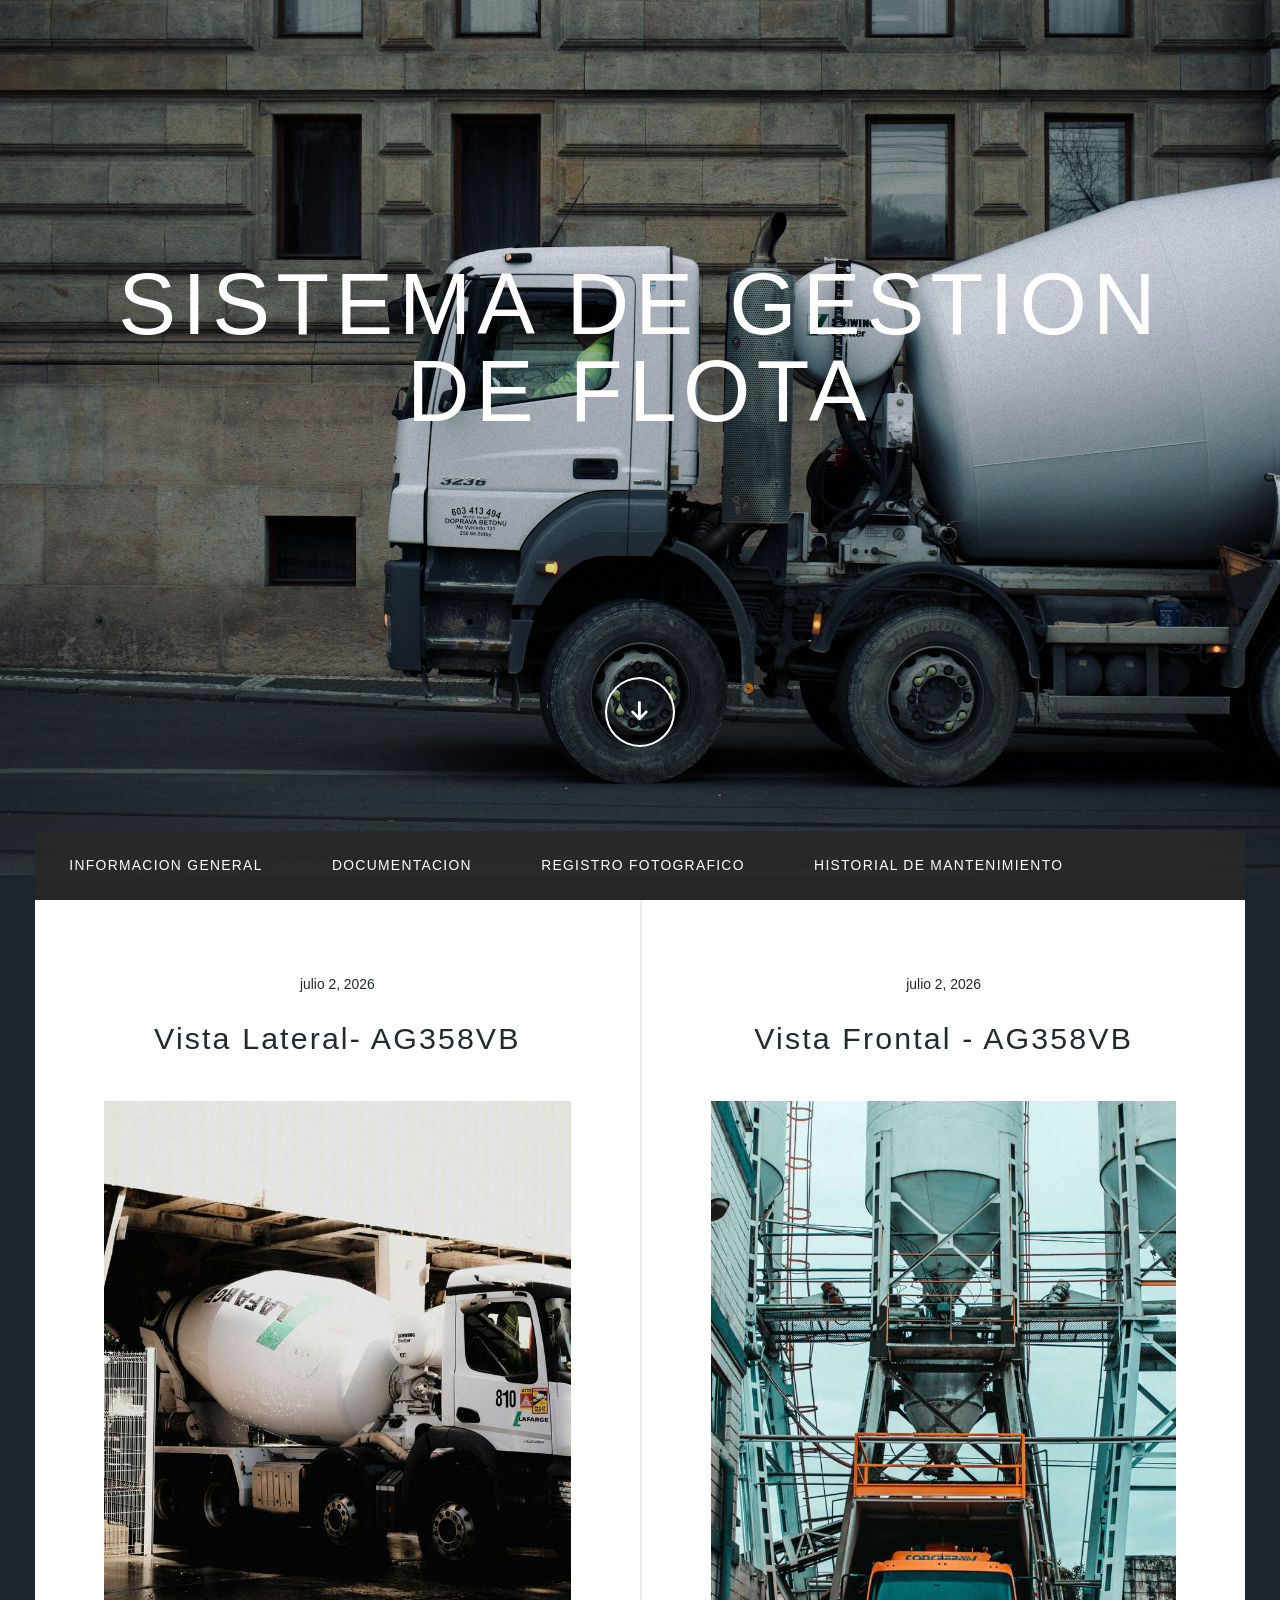
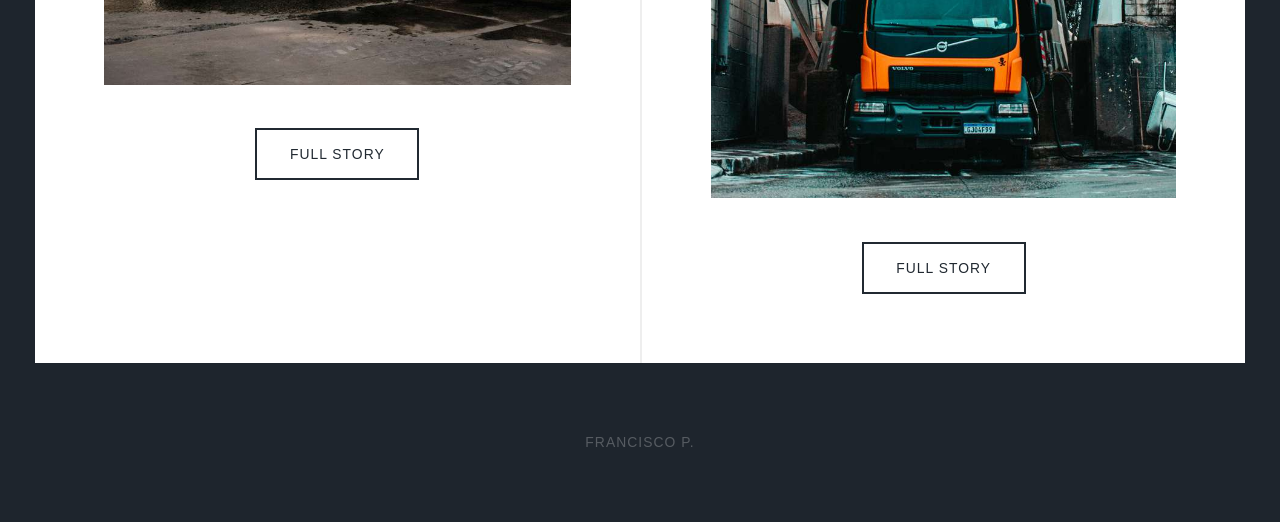
<file: index.html>
<!DOCTYPE html><html lang="es"><head><meta charset="utf-8"><meta http-equiv="X-UA-Compatible" content="IE=edge"><meta name="viewport" content="width=device-width,initial-scale=1,user-scalable=no"><title>Mantenimiento - AG358VB</title><meta name="generator" content="Publii Open-Source CMS for Static Site"><link rel="canonical" href="https://fran1997-peri.github.io/FranProyectos/"><link rel="alternate" type="application/atom+xml" href="https://fran1997-peri.github.io/FranProyectos/feed.xml" title="Mantenimiento - AG358VB - RSS"><link rel="alternate" type="application/json" href="https://fran1997-peri.github.io/FranProyectos/feed.json" title="Mantenimiento - AG358VB - JSON"><meta property="og:title" content="Mantenimiento - AG358VB"><meta property="og:site_name" content="Mantenimiento - AG358VB"><meta property="og:description" content=""><meta property="og:url" content="https://fran1997-peri.github.io/FranProyectos/"><meta property="og:type" content="website"><link rel="stylesheet" href="https://fran1997-peri.github.io/FranProyectos/assets/css/fontawesome-all.min.css?v=85514f933f9e0b82460af63f1a403fa5"><link rel="stylesheet" href="https://fran1997-peri.github.io/FranProyectos/assets/css/style.css?v=e91178180b0d3d759902fe7993059d48"><noscript><link rel="stylesheet" href="https://fran1997-peri.github.io/FranProyectos/assets/css/noscript.css?v=efa867a99f5064d6729e4dc2008ad50b"></noscript><script type="application/ld+json">{"@context":"http://schema.org","@type":"Organization","name":"Mantenimiento - AG358VB","url":"https://fran1997-peri.github.io/FranProyectos/"}</script><style>#wrapper > .bg {
               background-image: url(https://fran1997-peri.github.io/FranProyectos/assets/images/overlay.png), linear-gradient(0deg, rgba(0, 0, 0, 0.1), rgba(0, 0, 0, 0.1)), url(https://fran1997-peri.github.io/FranProyectos/media/website/floris-andrea-hHM5E1UFagI-unsplash-1-2.jpg);
           }</style><noscript><style>img[loading] {
                    opacity: 1;
                }</style></noscript></head><body class="is-preload home-template"><div id="wrapper" class="fade-in"><div id="intro"><h1><strong>SISTEMA DE GESTION DE FLOTA</strong></h1><h1><br> </h1><ul class="actions"><li><a href="#header" class="button icon solid solo fa-arrow-down scrolly">Continue</a></li></ul></div><header id="header"><a class="logo" href="https://fran1997-peri.github.io/FranProyectos/">Mantenimiento - AG358VB</a></header><nav id="nav"><ul class="links"><li><a href="https://fran1997-peri.github.io/FranProyectos/listado-de-activos.html" target="_self">Informacion General</a></li><li><a href="https://fran1997-peri.github.io/FranProyectos/contactos-de-emergencia.html" target="_self">Documentacion</a></li><li><a href="https://fran1997-peri.github.io/FranProyectos/tags/registro-fotografico/" target="_self">Registro Fotografico</a></li><li><a href="https://fran1997-peri.github.io/FranProyectos/historial-de-mantenimiento.html" target="_self">Historial de Mantenimiento</a></li></ul></nav><main id="main"><section class="posts"><article><header><time datetime="2026-07-02T20:27" class="date">julio 2, 2026</time><h2><a href="https://fran1997-peri.github.io/FranProyectos/vista-lateral-ag358vb.html">Vista Lateral- AG358VB</a></h2></header><a href="https://fran1997-peri.github.io/FranProyectos/vista-lateral-ag358vb.html" class="image fit"><img src="https://fran1997-peri.github.io/FranProyectos/media/posts/7/mathias-reding-ZpTRia997V4-unsplash.jpg" srcset="https://fran1997-peri.github.io/FranProyectos/media/posts/7/responsive/mathias-reding-ZpTRia997V4-unsplash-xs.jpg 300w, https://fran1997-peri.github.io/FranProyectos/media/posts/7/responsive/mathias-reding-ZpTRia997V4-unsplash-sm.jpg 480w, https://fran1997-peri.github.io/FranProyectos/media/posts/7/responsive/mathias-reding-ZpTRia997V4-unsplash-md.jpg 768w" sizes="(max-width: 768px) 100vw, 768px" loading="lazy" height="5200" width="4160" alt=""></a><p></p><ul class="actions special"><li><a href="https://fran1997-peri.github.io/FranProyectos/vista-lateral-ag358vb.html" class="button">Full Story</a></li></ul></article><article><header><time datetime="2026-07-02T18:46" class="date">julio 2, 2026</time><h2><a href="https://fran1997-peri.github.io/FranProyectos/vista-frontal-ag358vb.html">Vista Frontal - AG358VB</a></h2></header><a href="https://fran1997-peri.github.io/FranProyectos/vista-frontal-ag358vb.html" class="image fit"><img src="https://fran1997-peri.github.io/FranProyectos/media/posts/6/maick-maciel-rQ080h8jQIk-unsplash.jpg" srcset="https://fran1997-peri.github.io/FranProyectos/media/posts/6/responsive/maick-maciel-rQ080h8jQIk-unsplash-xs.jpg 300w, https://fran1997-peri.github.io/FranProyectos/media/posts/6/responsive/maick-maciel-rQ080h8jQIk-unsplash-sm.jpg 480w, https://fran1997-peri.github.io/FranProyectos/media/posts/6/responsive/maick-maciel-rQ080h8jQIk-unsplash-md.jpg 768w" sizes="(max-width: 768px) 100vw, 768px" loading="lazy" height="5184" width="3456" alt="Julio 2026"></a><p></p><ul class="actions special"><li><a href="https://fran1997-peri.github.io/FranProyectos/vista-frontal-ag358vb.html" class="button">Full Story</a></li></ul></article></section></main><footer id="copyright"><ul><li>Francisco P.</li></ul></footer></div><script src="https://fran1997-peri.github.io/FranProyectos/assets/js/jquery.min.js?v=c9771cc3e90e18f5336eedbd0fffb2cf"></script><script src="https://fran1997-peri.github.io/FranProyectos/assets/js/jquery.scrollex.min.js?v=f89065e3d988006af9791b44561d7c90"></script><script src="https://fran1997-peri.github.io/FranProyectos/assets/js/jquery.scrolly.min.js?v=1ed5a78bde1476875a40f6b9ff44fc14"></script><script src="https://fran1997-peri.github.io/FranProyectos/assets/js/browser.min.js?v=c07298dd19048a8a69ad97e754dfe8d0"></script><script src="https://fran1997-peri.github.io/FranProyectos/assets/js/breakpoints.min.js?v=81a479eb099e3b187613943b085923b8"></script><script src="https://fran1997-peri.github.io/FranProyectos/assets/js/util.min.js?v=4201a626f8c9b614a663b3a1d7d82615"></script><script src="https://fran1997-peri.github.io/FranProyectos/assets/js/main.min.js?v=56233c354bd814758be8bff42f7e13a5"></script><script>/*<![CDATA[*/var images=document.querySelectorAll("img[loading]");for(var i=0;i<images.length;i++){if(images[i].complete){images[i].classList.add("is-loaded")}else{images[i].addEventListener("load",function(){this.classList.add("is-loaded")},false)}};/*]]>*/</script></body></html>
</file>
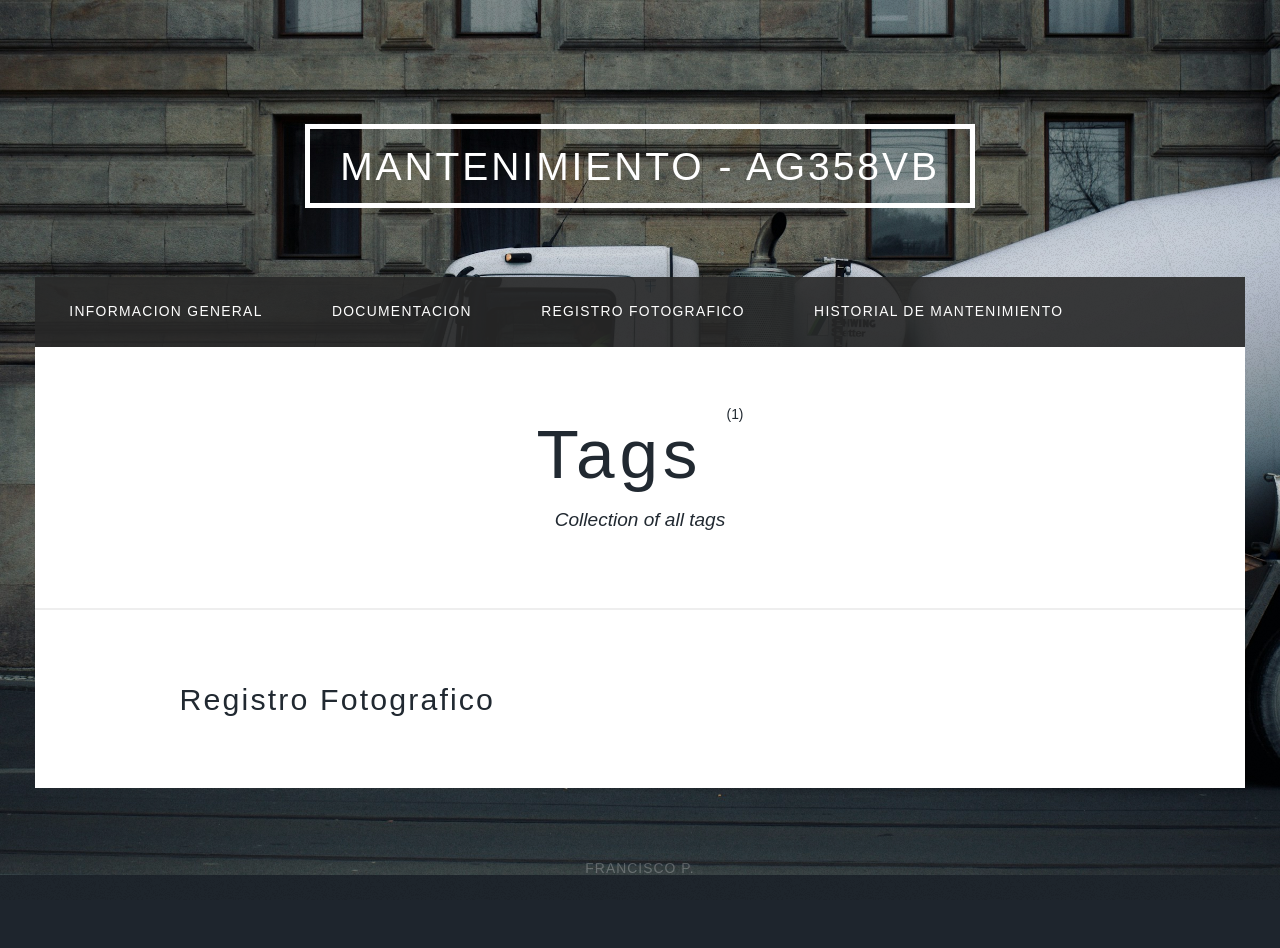
<file: tags/index.html>
<!DOCTYPE html><html lang="es"><head><meta charset="utf-8"><meta http-equiv="X-UA-Compatible" content="IE=edge"><meta name="viewport" content="width=device-width,initial-scale=1,user-scalable=no"><title>All tags - Mantenimiento - AG358VB</title><meta name="robots" content="noindex, follow"><meta name="generator" content="Publii Open-Source CMS for Static Site"><link rel="alternate" type="application/atom+xml" href="https://fran1997-peri.github.io/FranProyectos/feed.xml" title="Mantenimiento - AG358VB - RSS"><link rel="alternate" type="application/json" href="https://fran1997-peri.github.io/FranProyectos/feed.json" title="Mantenimiento - AG358VB - JSON"><meta property="og:title" content="Mantenimiento - AG358VB"><meta property="og:site_name" content="Mantenimiento - AG358VB"><meta property="og:description" content=""><meta property="og:url" content="https://fran1997-peri.github.io/FranProyectos/tags/"><meta property="og:type" content="website"><link rel="stylesheet" href="https://fran1997-peri.github.io/FranProyectos/assets/css/fontawesome-all.min.css?v=85514f933f9e0b82460af63f1a403fa5"><link rel="stylesheet" href="https://fran1997-peri.github.io/FranProyectos/assets/css/style.css?v=e91178180b0d3d759902fe7993059d48"><noscript><link rel="stylesheet" href="https://fran1997-peri.github.io/FranProyectos/assets/css/noscript.css?v=efa867a99f5064d6729e4dc2008ad50b"></noscript><script type="application/ld+json">{"@context":"http://schema.org","@type":"Organization","name":"Mantenimiento - AG358VB","url":"https://fran1997-peri.github.io/FranProyectos/"}</script><style>#wrapper > .bg {
               background-image: url(https://fran1997-peri.github.io/FranProyectos/assets/images/overlay.png), linear-gradient(0deg, rgba(0, 0, 0, 0.1), rgba(0, 0, 0, 0.1)), url(https://fran1997-peri.github.io/FranProyectos/media/website/floris-andrea-hHM5E1UFagI-unsplash-1-2.jpg);
           }</style><noscript><style>img[loading] {
                    opacity: 1;
                }</style></noscript></head><body class="is-preload tags-template"><div id="wrapper"><header id="header"><a class="logo" href="https://fran1997-peri.github.io/FranProyectos/">Mantenimiento - AG358VB</a></header><nav id="nav"><ul class="links"><li><a href="https://fran1997-peri.github.io/FranProyectos/listado-de-activos.html" target="_self">Informacion General</a></li><li><a href="https://fran1997-peri.github.io/FranProyectos/contactos-de-emergencia.html" target="_self">Documentacion</a></li><li><a href="https://fran1997-peri.github.io/FranProyectos/tags/registro-fotografico/" target="_self">Registro Fotografico</a></li><li><a href="https://fran1997-peri.github.io/FranProyectos/historial-de-mantenimiento.html" target="_self">Historial de Mantenimiento</a></li></ul></nav><main id="main"><header class="page-header"><h1>Tags <sup>(1)</sup></h1><p>Collection of all tags</p></header><section class="posts"><article><h2><a href="https://fran1997-peri.github.io/FranProyectos/tags/registro-fotografico/">Registro Fotografico</a></h2></article></section></main><footer id="copyright"><ul><li>Francisco P.</li></ul></footer></div><script src="https://fran1997-peri.github.io/FranProyectos/assets/js/jquery.min.js?v=c9771cc3e90e18f5336eedbd0fffb2cf"></script><script src="https://fran1997-peri.github.io/FranProyectos/assets/js/jquery.scrollex.min.js?v=f89065e3d988006af9791b44561d7c90"></script><script src="https://fran1997-peri.github.io/FranProyectos/assets/js/jquery.scrolly.min.js?v=1ed5a78bde1476875a40f6b9ff44fc14"></script><script src="https://fran1997-peri.github.io/FranProyectos/assets/js/browser.min.js?v=c07298dd19048a8a69ad97e754dfe8d0"></script><script src="https://fran1997-peri.github.io/FranProyectos/assets/js/breakpoints.min.js?v=81a479eb099e3b187613943b085923b8"></script><script src="https://fran1997-peri.github.io/FranProyectos/assets/js/util.min.js?v=4201a626f8c9b614a663b3a1d7d82615"></script><script src="https://fran1997-peri.github.io/FranProyectos/assets/js/main.min.js?v=56233c354bd814758be8bff42f7e13a5"></script><script>/*<![CDATA[*/var images=document.querySelectorAll("img[loading]");for(var i=0;i<images.length;i++){if(images[i].complete){images[i].classList.add("is-loaded")}else{images[i].addEventListener("load",function(){this.classList.add("is-loaded")},false)}};/*]]>*/</script></body></html>
</file>
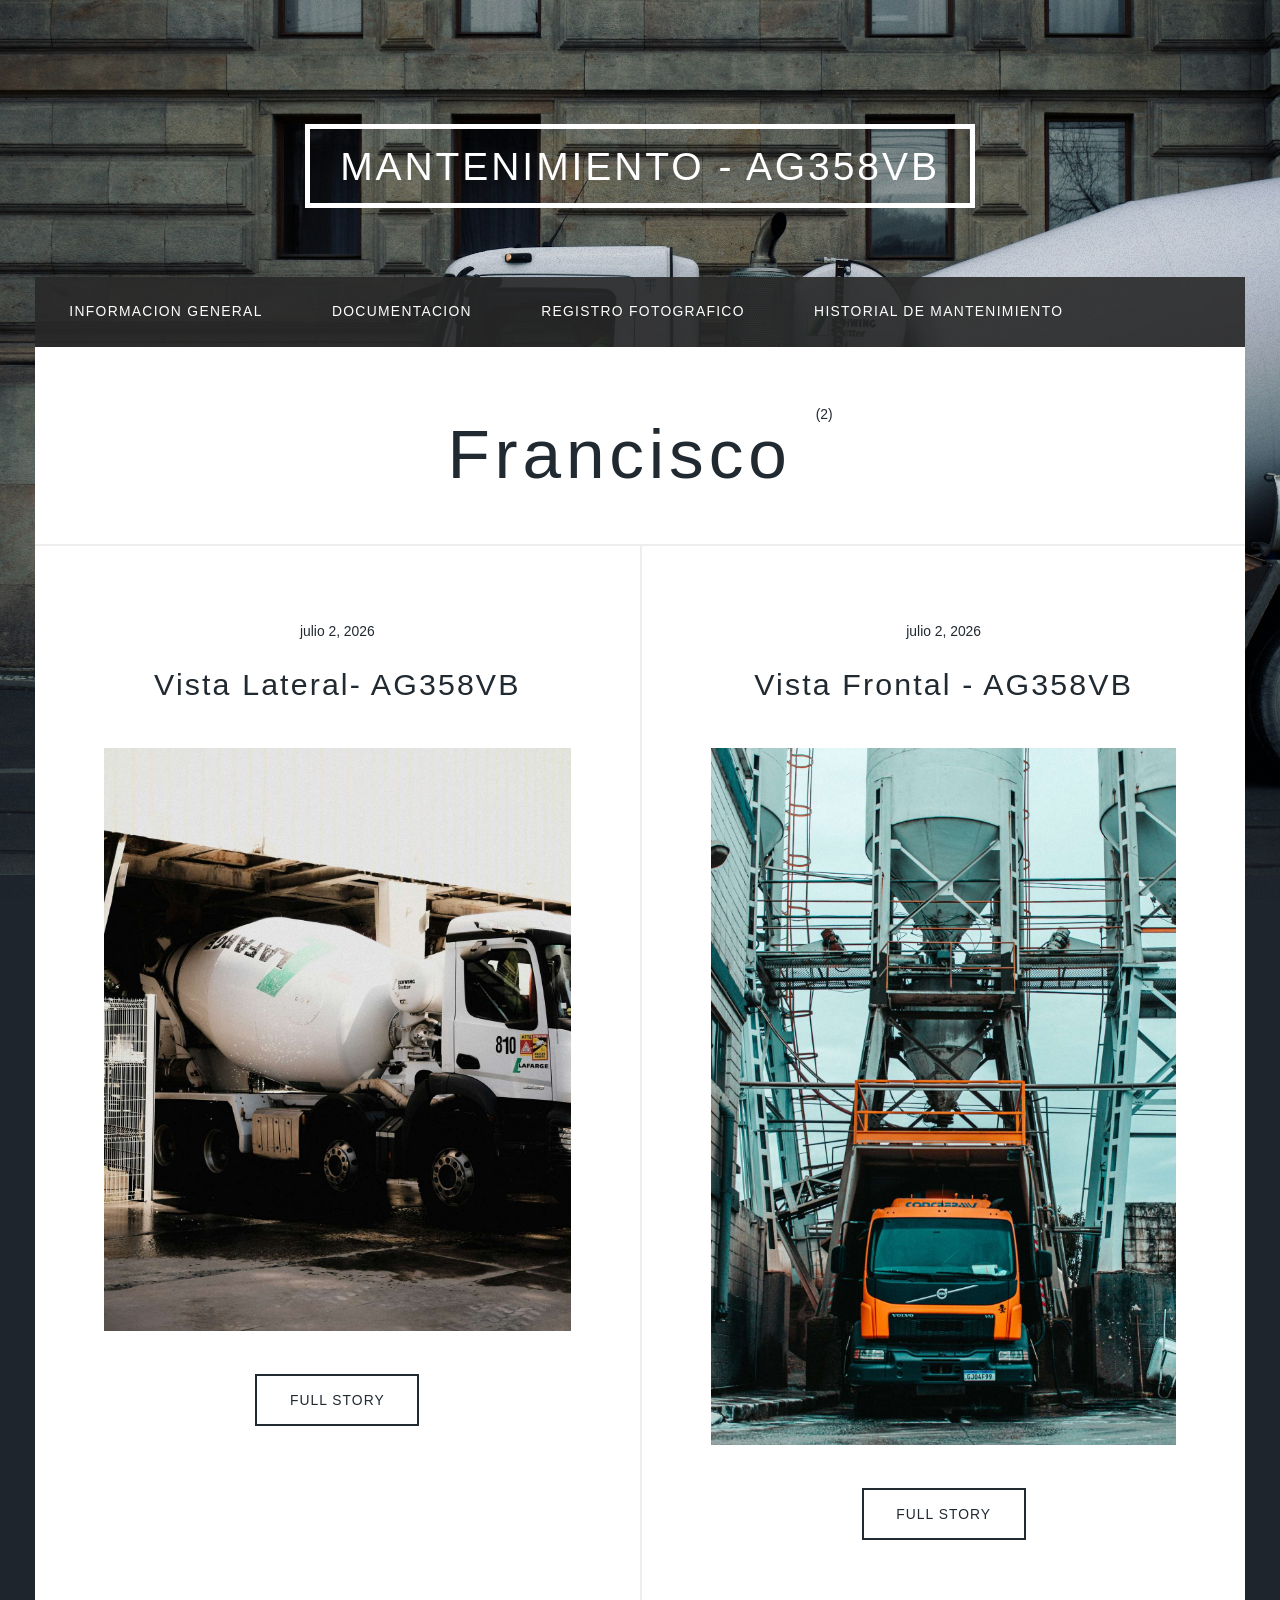
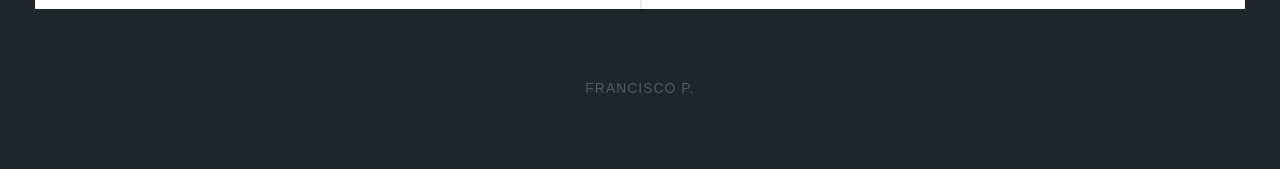
<file: authors/francisco/index.html>
<!DOCTYPE html><html lang="es"><head><meta charset="utf-8"><meta http-equiv="X-UA-Compatible" content="IE=edge"><meta name="viewport" content="width=device-width,initial-scale=1,user-scalable=no"><title>Author: Francisco - Mantenimiento - AG358VB</title><meta name="robots" content="noindex, follow"><meta name="generator" content="Publii Open-Source CMS for Static Site"><link rel="alternate" type="application/atom+xml" href="https://fran1997-peri.github.io/FranProyectos/feed.xml" title="Mantenimiento - AG358VB - RSS"><link rel="alternate" type="application/json" href="https://fran1997-peri.github.io/FranProyectos/feed.json" title="Mantenimiento - AG358VB - JSON"><meta property="og:title" content="Francisco"><meta property="og:site_name" content="Mantenimiento - AG358VB"><meta property="og:description" content=""><meta property="og:url" content="https://fran1997-peri.github.io/FranProyectos/authors/francisco/"><meta property="og:type" content="website"><link rel="stylesheet" href="https://fran1997-peri.github.io/FranProyectos/assets/css/fontawesome-all.min.css?v=85514f933f9e0b82460af63f1a403fa5"><link rel="stylesheet" href="https://fran1997-peri.github.io/FranProyectos/assets/css/style.css?v=e91178180b0d3d759902fe7993059d48"><noscript><link rel="stylesheet" href="https://fran1997-peri.github.io/FranProyectos/assets/css/noscript.css?v=efa867a99f5064d6729e4dc2008ad50b"></noscript><script type="application/ld+json">{"@context":"http://schema.org","@type":"Organization","name":"Mantenimiento - AG358VB","url":"https://fran1997-peri.github.io/FranProyectos/"}</script><style>#wrapper > .bg {
               background-image: url(https://fran1997-peri.github.io/FranProyectos/assets/images/overlay.png), linear-gradient(0deg, rgba(0, 0, 0, 0.1), rgba(0, 0, 0, 0.1)), url(https://fran1997-peri.github.io/FranProyectos/media/website/floris-andrea-hHM5E1UFagI-unsplash-1-2.jpg);
           }</style><noscript><style>img[loading] {
                    opacity: 1;
                }</style></noscript></head><body class="is-preload author-template"><div id="wrapper"><header id="header"><a class="logo" href="https://fran1997-peri.github.io/FranProyectos/">Mantenimiento - AG358VB</a></header><nav id="nav"><ul class="links"><li><a href="https://fran1997-peri.github.io/FranProyectos/listado-de-activos.html" target="_self">Informacion General</a></li><li><a href="https://fran1997-peri.github.io/FranProyectos/contactos-de-emergencia.html" target="_self">Documentacion</a></li><li><a href="https://fran1997-peri.github.io/FranProyectos/tags/registro-fotografico/" target="_self">Registro Fotografico</a></li><li><a href="https://fran1997-peri.github.io/FranProyectos/historial-de-mantenimiento.html" target="_self">Historial de Mantenimiento</a></li></ul></nav><main id="main"><header class="page-header author-header"><h1>Francisco <sup>(2)</sup></h1></header><section class="posts"><article><header><time datetime="2026-07-02T20:27" class="date">julio 2, 2026</time><h2><a href="https://fran1997-peri.github.io/FranProyectos/vista-lateral-ag358vb.html">Vista Lateral- AG358VB</a></h2></header><a href="https://fran1997-peri.github.io/FranProyectos/vista-lateral-ag358vb.html" class="image fit"><img src="https://fran1997-peri.github.io/FranProyectos/media/posts/7/mathias-reding-ZpTRia997V4-unsplash.jpg" srcset="https://fran1997-peri.github.io/FranProyectos/media/posts/7/responsive/mathias-reding-ZpTRia997V4-unsplash-xs.jpg 300w, https://fran1997-peri.github.io/FranProyectos/media/posts/7/responsive/mathias-reding-ZpTRia997V4-unsplash-sm.jpg 480w, https://fran1997-peri.github.io/FranProyectos/media/posts/7/responsive/mathias-reding-ZpTRia997V4-unsplash-md.jpg 768w, https://fran1997-peri.github.io/FranProyectos/media/posts/7/responsive/mathias-reding-ZpTRia997V4-unsplash-lg.jpg 1024w, https://fran1997-peri.github.io/FranProyectos/media/posts/7/responsive/mathias-reding-ZpTRia997V4-unsplash-xl.jpg 1360w" sizes="(max-width: 1360px) 100vw, 1360px" loading="lazy" height="5200" width="4160" alt=""></a><p></p><ul class="actions special"><li><a href="https://fran1997-peri.github.io/FranProyectos/vista-lateral-ag358vb.html" class="button">Full Story</a></li></ul></article><article><header><time datetime="2026-07-02T18:46" class="date">julio 2, 2026</time><h2><a href="https://fran1997-peri.github.io/FranProyectos/vista-frontal-ag358vb.html">Vista Frontal - AG358VB</a></h2></header><a href="https://fran1997-peri.github.io/FranProyectos/vista-frontal-ag358vb.html" class="image fit"><img src="https://fran1997-peri.github.io/FranProyectos/media/posts/6/maick-maciel-rQ080h8jQIk-unsplash.jpg" srcset="https://fran1997-peri.github.io/FranProyectos/media/posts/6/responsive/maick-maciel-rQ080h8jQIk-unsplash-xs.jpg 300w, https://fran1997-peri.github.io/FranProyectos/media/posts/6/responsive/maick-maciel-rQ080h8jQIk-unsplash-sm.jpg 480w, https://fran1997-peri.github.io/FranProyectos/media/posts/6/responsive/maick-maciel-rQ080h8jQIk-unsplash-md.jpg 768w, https://fran1997-peri.github.io/FranProyectos/media/posts/6/responsive/maick-maciel-rQ080h8jQIk-unsplash-lg.jpg 1024w, https://fran1997-peri.github.io/FranProyectos/media/posts/6/responsive/maick-maciel-rQ080h8jQIk-unsplash-xl.jpg 1360w" sizes="(max-width: 1360px) 100vw, 1360px" loading="lazy" height="5184" width="3456" alt="Julio 2026"></a><p></p><ul class="actions special"><li><a href="https://fran1997-peri.github.io/FranProyectos/vista-frontal-ag358vb.html" class="button">Full Story</a></li></ul></article></section></main><footer id="copyright"><ul><li>Francisco P.</li></ul></footer></div><script src="https://fran1997-peri.github.io/FranProyectos/assets/js/jquery.min.js?v=c9771cc3e90e18f5336eedbd0fffb2cf"></script><script src="https://fran1997-peri.github.io/FranProyectos/assets/js/jquery.scrollex.min.js?v=f89065e3d988006af9791b44561d7c90"></script><script src="https://fran1997-peri.github.io/FranProyectos/assets/js/jquery.scrolly.min.js?v=1ed5a78bde1476875a40f6b9ff44fc14"></script><script src="https://fran1997-peri.github.io/FranProyectos/assets/js/browser.min.js?v=c07298dd19048a8a69ad97e754dfe8d0"></script><script src="https://fran1997-peri.github.io/FranProyectos/assets/js/breakpoints.min.js?v=81a479eb099e3b187613943b085923b8"></script><script src="https://fran1997-peri.github.io/FranProyectos/assets/js/util.min.js?v=4201a626f8c9b614a663b3a1d7d82615"></script><script src="https://fran1997-peri.github.io/FranProyectos/assets/js/main.min.js?v=56233c354bd814758be8bff42f7e13a5"></script><script>/*<![CDATA[*/var images=document.querySelectorAll("img[loading]");for(var i=0;i<images.length;i++){if(images[i].complete){images[i].classList.add("is-loaded")}else{images[i].addEventListener("load",function(){this.classList.add("is-loaded")},false)}};/*]]>*/</script></body></html>
</file>
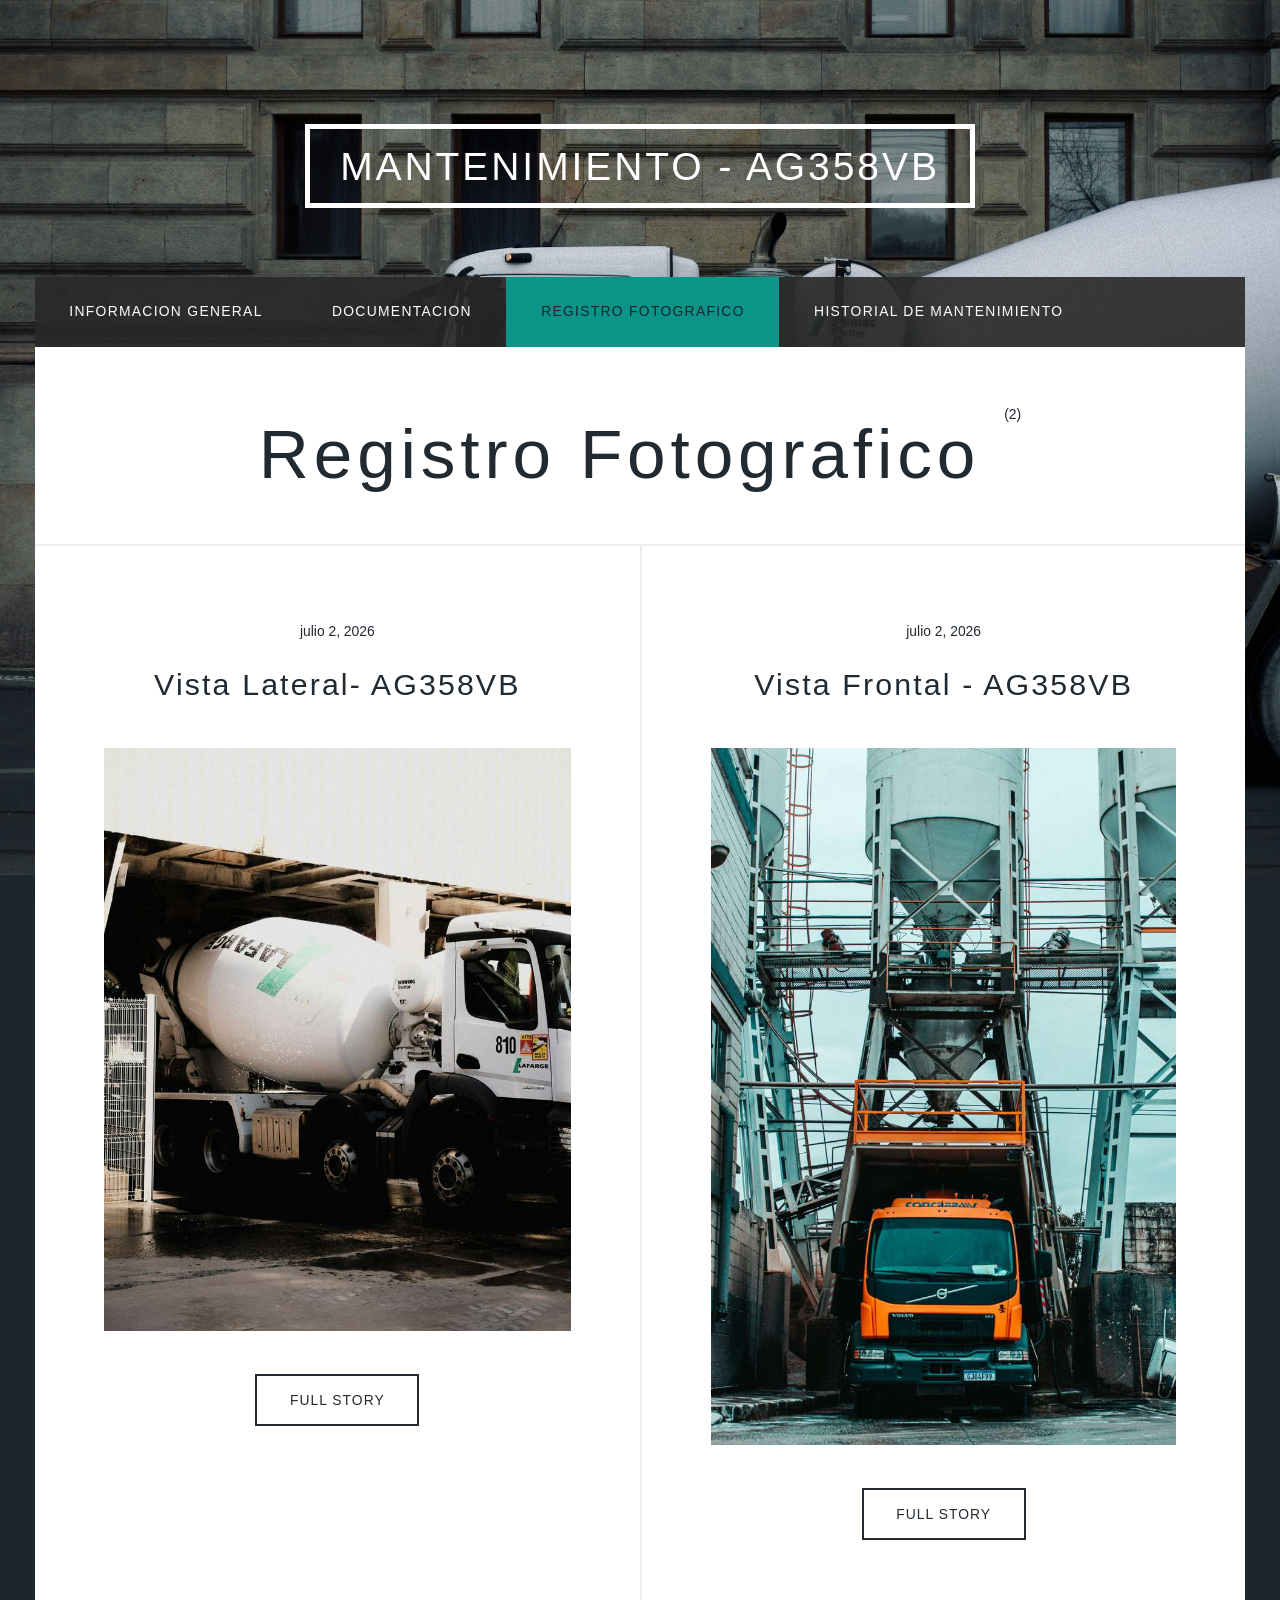
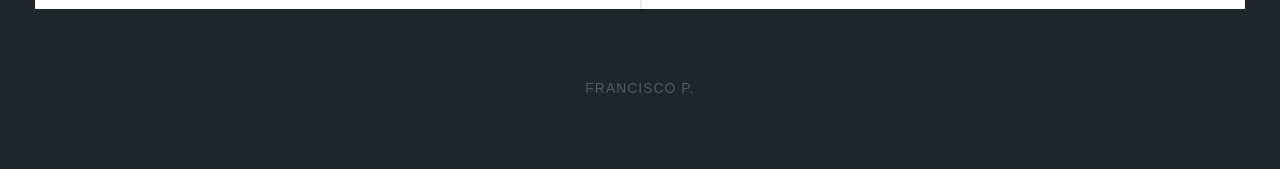
<file: tags/registro-fotografico/index.html>
<!DOCTYPE html><html lang="es"><head><meta charset="utf-8"><meta http-equiv="X-UA-Compatible" content="IE=edge"><meta name="viewport" content="width=device-width,initial-scale=1,user-scalable=no"><title>Tag: Registro Fotografico - Mantenimiento - AG358VB</title><meta name="robots" content="noindex, follow"><meta name="generator" content="Publii Open-Source CMS for Static Site"><link rel="alternate" type="application/atom+xml" href="https://fran1997-peri.github.io/FranProyectos/feed.xml" title="Mantenimiento - AG358VB - RSS"><link rel="alternate" type="application/json" href="https://fran1997-peri.github.io/FranProyectos/feed.json" title="Mantenimiento - AG358VB - JSON"><meta property="og:title" content="Registro Fotografico"><meta property="og:site_name" content="Mantenimiento - AG358VB"><meta property="og:description" content=""><meta property="og:url" content="https://fran1997-peri.github.io/FranProyectos/tags/registro-fotografico/"><meta property="og:type" content="website"><link rel="stylesheet" href="https://fran1997-peri.github.io/FranProyectos/assets/css/fontawesome-all.min.css?v=85514f933f9e0b82460af63f1a403fa5"><link rel="stylesheet" href="https://fran1997-peri.github.io/FranProyectos/assets/css/style.css?v=e91178180b0d3d759902fe7993059d48"><noscript><link rel="stylesheet" href="https://fran1997-peri.github.io/FranProyectos/assets/css/noscript.css?v=efa867a99f5064d6729e4dc2008ad50b"></noscript><script type="application/ld+json">{"@context":"http://schema.org","@type":"Organization","name":"Mantenimiento - AG358VB","url":"https://fran1997-peri.github.io/FranProyectos/"}</script><style>#wrapper > .bg {
               background-image: url(https://fran1997-peri.github.io/FranProyectos/assets/images/overlay.png), linear-gradient(0deg, rgba(0, 0, 0, 0.1), rgba(0, 0, 0, 0.1)), url(https://fran1997-peri.github.io/FranProyectos/media/website/floris-andrea-hHM5E1UFagI-unsplash-1-2.jpg);
           }</style><noscript><style>img[loading] {
                    opacity: 1;
                }</style></noscript></head><body class="is-preload tag-template"><div id="wrapper"><header id="header"><a class="logo" href="https://fran1997-peri.github.io/FranProyectos/">Mantenimiento - AG358VB</a></header><nav id="nav"><ul class="links"><li><a href="https://fran1997-peri.github.io/FranProyectos/listado-de-activos.html" target="_self">Informacion General</a></li><li><a href="https://fran1997-peri.github.io/FranProyectos/contactos-de-emergencia.html" target="_self">Documentacion</a></li><li class="active"><a href="https://fran1997-peri.github.io/FranProyectos/tags/registro-fotografico/" target="_self">Registro Fotografico</a></li><li><a href="https://fran1997-peri.github.io/FranProyectos/historial-de-mantenimiento.html" target="_self">Historial de Mantenimiento</a></li></ul></nav><main id="main"><header class="page-header"><h1>Registro Fotografico <sup>(2)</sup></h1></header><section class="posts"><article><header><time datetime="2026-07-02T20:27" class="date">julio 2, 2026</time><h2><a href="https://fran1997-peri.github.io/FranProyectos/vista-lateral-ag358vb.html">Vista Lateral- AG358VB</a></h2></header><a href="https://fran1997-peri.github.io/FranProyectos/vista-lateral-ag358vb.html" class="image fit"><img src="https://fran1997-peri.github.io/FranProyectos/media/posts/7/mathias-reding-ZpTRia997V4-unsplash.jpg" srcset="https://fran1997-peri.github.io/FranProyectos/media/posts/7/responsive/mathias-reding-ZpTRia997V4-unsplash-xs.jpg 300w, https://fran1997-peri.github.io/FranProyectos/media/posts/7/responsive/mathias-reding-ZpTRia997V4-unsplash-sm.jpg 480w, https://fran1997-peri.github.io/FranProyectos/media/posts/7/responsive/mathias-reding-ZpTRia997V4-unsplash-md.jpg 768w" sizes="(max-width: 768px) 100vw, 768px" loading="lazy" height="5200" width="4160" alt=""></a><p></p><ul class="actions special"><li><a href="https://fran1997-peri.github.io/FranProyectos/vista-lateral-ag358vb.html" class="button">Full Story</a></li></ul></article><article><header><time datetime="2026-07-02T18:46" class="date">julio 2, 2026</time><h2><a href="https://fran1997-peri.github.io/FranProyectos/vista-frontal-ag358vb.html">Vista Frontal - AG358VB</a></h2></header><a href="https://fran1997-peri.github.io/FranProyectos/vista-frontal-ag358vb.html" class="image fit"><img src="https://fran1997-peri.github.io/FranProyectos/media/posts/6/maick-maciel-rQ080h8jQIk-unsplash.jpg" srcset="https://fran1997-peri.github.io/FranProyectos/media/posts/6/responsive/maick-maciel-rQ080h8jQIk-unsplash-xs.jpg 300w, https://fran1997-peri.github.io/FranProyectos/media/posts/6/responsive/maick-maciel-rQ080h8jQIk-unsplash-sm.jpg 480w, https://fran1997-peri.github.io/FranProyectos/media/posts/6/responsive/maick-maciel-rQ080h8jQIk-unsplash-md.jpg 768w" sizes="(max-width: 768px) 100vw, 768px" loading="lazy" height="5184" width="3456" alt="Julio 2026"></a><p></p><ul class="actions special"><li><a href="https://fran1997-peri.github.io/FranProyectos/vista-frontal-ag358vb.html" class="button">Full Story</a></li></ul></article></section></main><footer id="copyright"><ul><li>Francisco P.</li></ul></footer></div><script src="https://fran1997-peri.github.io/FranProyectos/assets/js/jquery.min.js?v=c9771cc3e90e18f5336eedbd0fffb2cf"></script><script src="https://fran1997-peri.github.io/FranProyectos/assets/js/jquery.scrollex.min.js?v=f89065e3d988006af9791b44561d7c90"></script><script src="https://fran1997-peri.github.io/FranProyectos/assets/js/jquery.scrolly.min.js?v=1ed5a78bde1476875a40f6b9ff44fc14"></script><script src="https://fran1997-peri.github.io/FranProyectos/assets/js/browser.min.js?v=c07298dd19048a8a69ad97e754dfe8d0"></script><script src="https://fran1997-peri.github.io/FranProyectos/assets/js/breakpoints.min.js?v=81a479eb099e3b187613943b085923b8"></script><script src="https://fran1997-peri.github.io/FranProyectos/assets/js/util.min.js?v=4201a626f8c9b614a663b3a1d7d82615"></script><script src="https://fran1997-peri.github.io/FranProyectos/assets/js/main.min.js?v=56233c354bd814758be8bff42f7e13a5"></script><script>/*<![CDATA[*/var images=document.querySelectorAll("img[loading]");for(var i=0;i<images.length;i++){if(images[i].complete){images[i].classList.add("is-loaded")}else{images[i].addEventListener("load",function(){this.classList.add("is-loaded")},false)}};/*]]>*/</script></body></html>
</file>
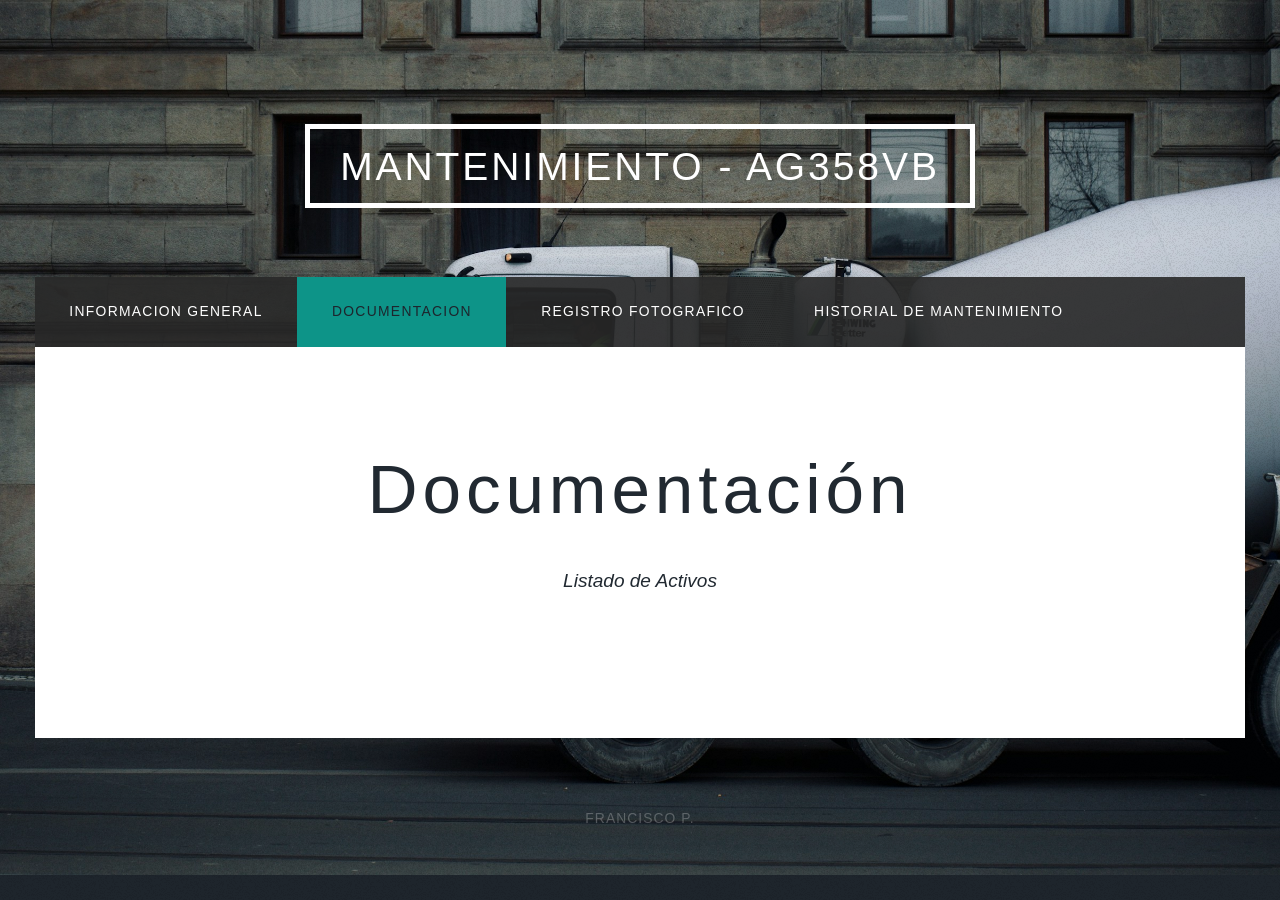
<file: contactos-de-emergencia.html>
<!DOCTYPE html><html lang="es"><head><meta charset="utf-8"><meta http-equiv="X-UA-Compatible" content="IE=edge"><meta name="viewport" content="width=device-width,initial-scale=1,user-scalable=no"><title>Documentación - Mantenimiento - AG358VB</title><meta name="generator" content="Publii Open-Source CMS for Static Site"><link rel="canonical" href="https://fran1997-peri.github.io/FranProyectos/contactos-de-emergencia.html"><link rel="alternate" type="application/atom+xml" href="https://fran1997-peri.github.io/FranProyectos/feed.xml" title="Mantenimiento - AG358VB - RSS"><link rel="alternate" type="application/json" href="https://fran1997-peri.github.io/FranProyectos/feed.json" title="Mantenimiento - AG358VB - JSON"><meta property="og:title" content="Documentación"><meta property="og:site_name" content="Mantenimiento - AG358VB"><meta property="og:description" content=""><meta property="og:url" content="https://fran1997-peri.github.io/FranProyectos/contactos-de-emergencia.html"><meta property="og:type" content="article"><link rel="stylesheet" href="https://fran1997-peri.github.io/FranProyectos/assets/css/fontawesome-all.min.css?v=85514f933f9e0b82460af63f1a403fa5"><link rel="stylesheet" href="https://fran1997-peri.github.io/FranProyectos/assets/css/style.css?v=e91178180b0d3d759902fe7993059d48"><noscript><link rel="stylesheet" href="https://fran1997-peri.github.io/FranProyectos/assets/css/noscript.css?v=efa867a99f5064d6729e4dc2008ad50b"></noscript><script type="application/ld+json">{"@context":"http://schema.org","@type":"Article","mainEntityOfPage":{"@type":"WebPage","@id":"https://fran1997-peri.github.io/FranProyectos/contactos-de-emergencia.html"},"headline":"Documentación","datePublished":"2026-06-30T21:57-03:00","dateModified":"2026-06-30T22:03-03:00","description":"","author":{"@type":"Person","name":"Francisco","url":"https://fran1997-peri.github.io/FranProyectos/authors/francisco/"},"publisher":{"@type":"Organization","name":"Francisco"}}</script><style>#wrapper > .bg {
               background-image: url(https://fran1997-peri.github.io/FranProyectos/assets/images/overlay.png), linear-gradient(0deg, rgba(0, 0, 0, 0.1), rgba(0, 0, 0, 0.1)), url(https://fran1997-peri.github.io/FranProyectos/media/website/floris-andrea-hHM5E1UFagI-unsplash-1-2.jpg);
           }</style><noscript><style>img[loading] {
                    opacity: 1;
                }</style></noscript></head><body class="is-preload page-template"><div id="wrapper"><header id="header"><a class="logo" href="https://fran1997-peri.github.io/FranProyectos/">Mantenimiento - AG358VB</a></header><nav id="nav"><ul class="links"><li><a href="https://fran1997-peri.github.io/FranProyectos/listado-de-activos.html" target="_self">Informacion General</a></li><li class="active"><a href="https://fran1997-peri.github.io/FranProyectos/contactos-de-emergencia.html" target="_self">Documentacion</a></li><li><a href="https://fran1997-peri.github.io/FranProyectos/tags/registro-fotografico/" target="_self">Registro Fotografico</a></li><li><a href="https://fran1997-peri.github.io/FranProyectos/historial-de-mantenimiento.html" target="_self">Historial de Mantenimiento</a></li></ul></nav><main id="main"><article class="post"><header class="major"><h1>Documentación</h1><p class="post__inner">Listado de Activos</p></header><div class="post__inner post__entry"></div></article></main><footer id="copyright"><ul><li>Francisco P.</li></ul></footer></div><script src="https://fran1997-peri.github.io/FranProyectos/assets/js/jquery.min.js?v=c9771cc3e90e18f5336eedbd0fffb2cf"></script><script src="https://fran1997-peri.github.io/FranProyectos/assets/js/jquery.scrollex.min.js?v=f89065e3d988006af9791b44561d7c90"></script><script src="https://fran1997-peri.github.io/FranProyectos/assets/js/jquery.scrolly.min.js?v=1ed5a78bde1476875a40f6b9ff44fc14"></script><script src="https://fran1997-peri.github.io/FranProyectos/assets/js/browser.min.js?v=c07298dd19048a8a69ad97e754dfe8d0"></script><script src="https://fran1997-peri.github.io/FranProyectos/assets/js/breakpoints.min.js?v=81a479eb099e3b187613943b085923b8"></script><script src="https://fran1997-peri.github.io/FranProyectos/assets/js/util.min.js?v=4201a626f8c9b614a663b3a1d7d82615"></script><script src="https://fran1997-peri.github.io/FranProyectos/assets/js/main.min.js?v=56233c354bd814758be8bff42f7e13a5"></script><script>/*<![CDATA[*/var images=document.querySelectorAll("img[loading]");for(var i=0;i<images.length;i++){if(images[i].complete){images[i].classList.add("is-loaded")}else{images[i].addEventListener("load",function(){this.classList.add("is-loaded")},false)}};/*]]>*/</script></body></html>
</file>
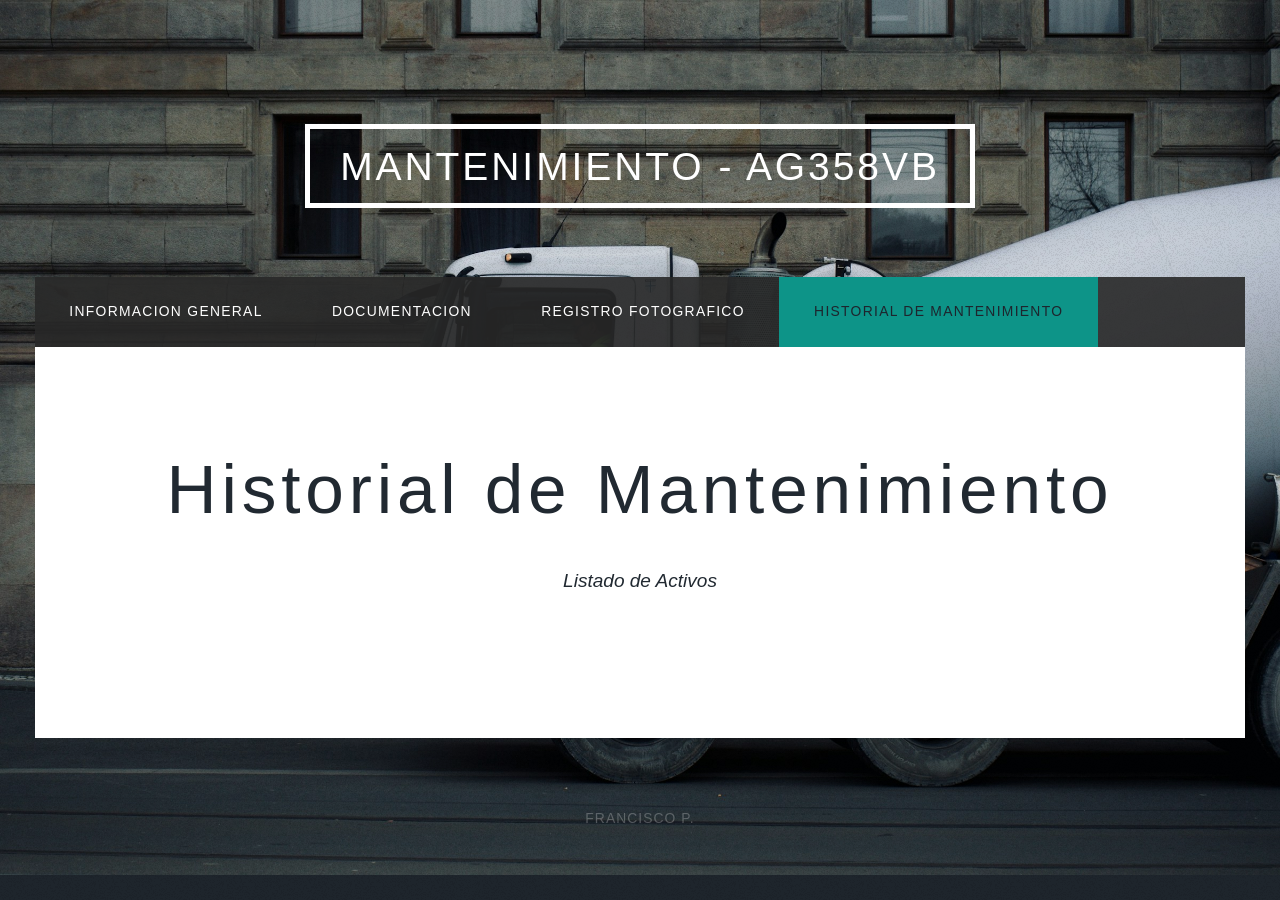
<file: historial-de-mantenimiento.html>
<!DOCTYPE html><html lang="es"><head><meta charset="utf-8"><meta http-equiv="X-UA-Compatible" content="IE=edge"><meta name="viewport" content="width=device-width,initial-scale=1,user-scalable=no"><title>Historial de Mantenimiento - Mantenimiento - AG358VB</title><meta name="generator" content="Publii Open-Source CMS for Static Site"><link rel="canonical" href="https://fran1997-peri.github.io/FranProyectos/historial-de-mantenimiento.html"><link rel="alternate" type="application/atom+xml" href="https://fran1997-peri.github.io/FranProyectos/feed.xml" title="Mantenimiento - AG358VB - RSS"><link rel="alternate" type="application/json" href="https://fran1997-peri.github.io/FranProyectos/feed.json" title="Mantenimiento - AG358VB - JSON"><meta property="og:title" content="Historial de Mantenimiento"><meta property="og:site_name" content="Mantenimiento - AG358VB"><meta property="og:description" content=""><meta property="og:url" content="https://fran1997-peri.github.io/FranProyectos/historial-de-mantenimiento.html"><meta property="og:type" content="article"><link rel="stylesheet" href="https://fran1997-peri.github.io/FranProyectos/assets/css/fontawesome-all.min.css?v=85514f933f9e0b82460af63f1a403fa5"><link rel="stylesheet" href="https://fran1997-peri.github.io/FranProyectos/assets/css/style.css?v=e91178180b0d3d759902fe7993059d48"><noscript><link rel="stylesheet" href="https://fran1997-peri.github.io/FranProyectos/assets/css/noscript.css?v=efa867a99f5064d6729e4dc2008ad50b"></noscript><script type="application/ld+json">{"@context":"http://schema.org","@type":"Article","mainEntityOfPage":{"@type":"WebPage","@id":"https://fran1997-peri.github.io/FranProyectos/historial-de-mantenimiento.html"},"headline":"Historial de Mantenimiento","datePublished":"2026-06-30T22:04-03:00","dateModified":"2026-06-30T22:04-03:00","description":"","author":{"@type":"Person","name":"Francisco","url":"https://fran1997-peri.github.io/FranProyectos/authors/francisco/"},"publisher":{"@type":"Organization","name":"Francisco"}}</script><style>#wrapper > .bg {
               background-image: url(https://fran1997-peri.github.io/FranProyectos/assets/images/overlay.png), linear-gradient(0deg, rgba(0, 0, 0, 0.1), rgba(0, 0, 0, 0.1)), url(https://fran1997-peri.github.io/FranProyectos/media/website/floris-andrea-hHM5E1UFagI-unsplash-1-2.jpg);
           }</style><noscript><style>img[loading] {
                    opacity: 1;
                }</style></noscript></head><body class="is-preload page-template"><div id="wrapper"><header id="header"><a class="logo" href="https://fran1997-peri.github.io/FranProyectos/">Mantenimiento - AG358VB</a></header><nav id="nav"><ul class="links"><li><a href="https://fran1997-peri.github.io/FranProyectos/listado-de-activos.html" target="_self">Informacion General</a></li><li><a href="https://fran1997-peri.github.io/FranProyectos/contactos-de-emergencia.html" target="_self">Documentacion</a></li><li><a href="https://fran1997-peri.github.io/FranProyectos/tags/registro-fotografico/" target="_self">Registro Fotografico</a></li><li class="active"><a href="https://fran1997-peri.github.io/FranProyectos/historial-de-mantenimiento.html" target="_self">Historial de Mantenimiento</a></li></ul></nav><main id="main"><article class="post"><header class="major"><h1>Historial de Mantenimiento</h1><p class="post__inner">Listado de Activos</p></header><div class="post__inner post__entry"></div></article></main><footer id="copyright"><ul><li>Francisco P.</li></ul></footer></div><script src="https://fran1997-peri.github.io/FranProyectos/assets/js/jquery.min.js?v=c9771cc3e90e18f5336eedbd0fffb2cf"></script><script src="https://fran1997-peri.github.io/FranProyectos/assets/js/jquery.scrollex.min.js?v=f89065e3d988006af9791b44561d7c90"></script><script src="https://fran1997-peri.github.io/FranProyectos/assets/js/jquery.scrolly.min.js?v=1ed5a78bde1476875a40f6b9ff44fc14"></script><script src="https://fran1997-peri.github.io/FranProyectos/assets/js/browser.min.js?v=c07298dd19048a8a69ad97e754dfe8d0"></script><script src="https://fran1997-peri.github.io/FranProyectos/assets/js/breakpoints.min.js?v=81a479eb099e3b187613943b085923b8"></script><script src="https://fran1997-peri.github.io/FranProyectos/assets/js/util.min.js?v=4201a626f8c9b614a663b3a1d7d82615"></script><script src="https://fran1997-peri.github.io/FranProyectos/assets/js/main.min.js?v=56233c354bd814758be8bff42f7e13a5"></script><script>/*<![CDATA[*/var images=document.querySelectorAll("img[loading]");for(var i=0;i<images.length;i++){if(images[i].complete){images[i].classList.add("is-loaded")}else{images[i].addEventListener("load",function(){this.classList.add("is-loaded")},false)}};/*]]>*/</script></body></html>
</file>
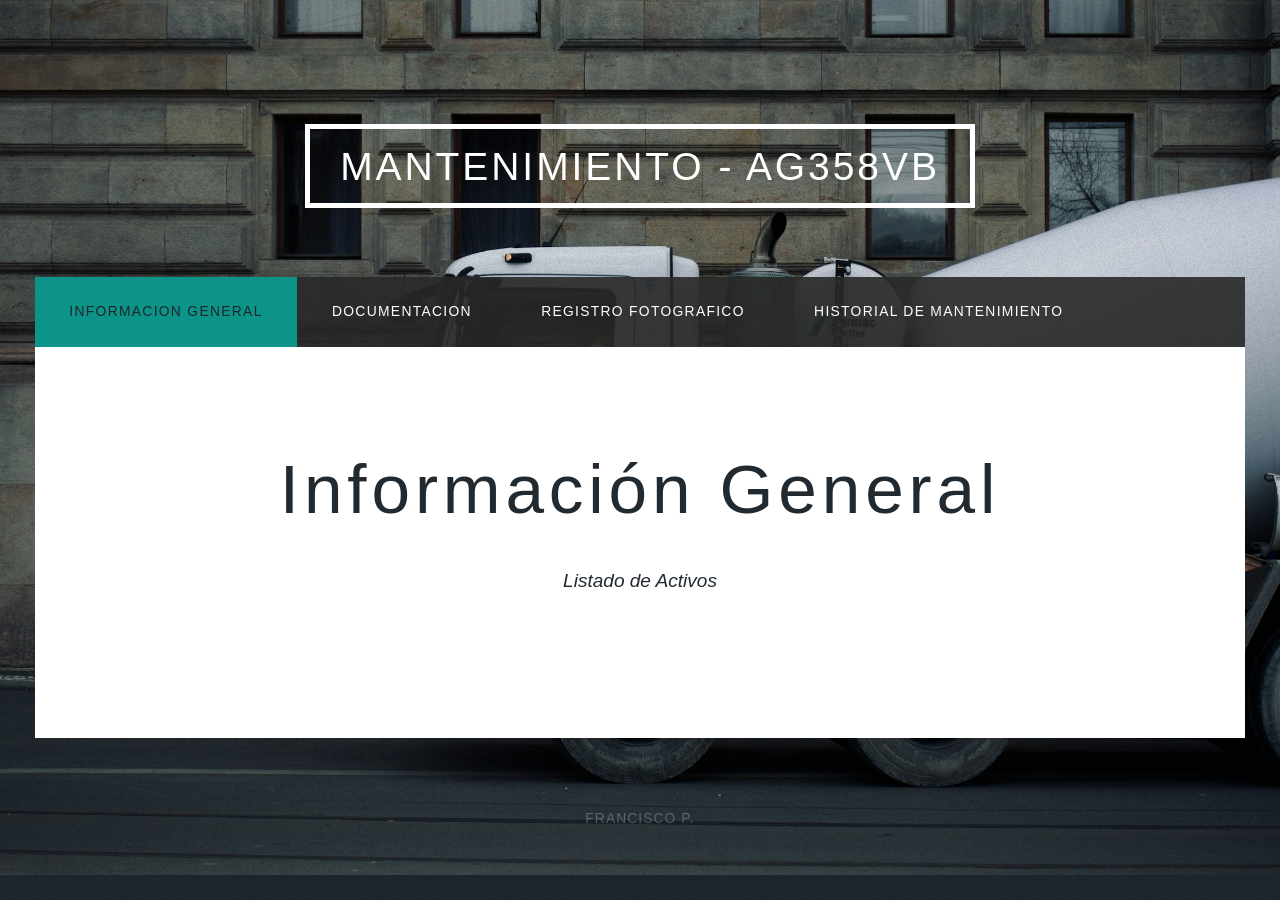
<file: listado-de-activos.html>
<!DOCTYPE html><html lang="es"><head><meta charset="utf-8"><meta http-equiv="X-UA-Compatible" content="IE=edge"><meta name="viewport" content="width=device-width,initial-scale=1,user-scalable=no"><title>Información General - Mantenimiento - AG358VB</title><meta name="generator" content="Publii Open-Source CMS for Static Site"><link rel="canonical" href="https://fran1997-peri.github.io/FranProyectos/listado-de-activos.html"><link rel="alternate" type="application/atom+xml" href="https://fran1997-peri.github.io/FranProyectos/feed.xml" title="Mantenimiento - AG358VB - RSS"><link rel="alternate" type="application/json" href="https://fran1997-peri.github.io/FranProyectos/feed.json" title="Mantenimiento - AG358VB - JSON"><meta property="og:title" content="Información General"><meta property="og:site_name" content="Mantenimiento - AG358VB"><meta property="og:description" content=""><meta property="og:url" content="https://fran1997-peri.github.io/FranProyectos/listado-de-activos.html"><meta property="og:type" content="article"><link rel="stylesheet" href="https://fran1997-peri.github.io/FranProyectos/assets/css/fontawesome-all.min.css?v=85514f933f9e0b82460af63f1a403fa5"><link rel="stylesheet" href="https://fran1997-peri.github.io/FranProyectos/assets/css/style.css?v=e91178180b0d3d759902fe7993059d48"><noscript><link rel="stylesheet" href="https://fran1997-peri.github.io/FranProyectos/assets/css/noscript.css?v=efa867a99f5064d6729e4dc2008ad50b"></noscript><script type="application/ld+json">{"@context":"http://schema.org","@type":"Article","mainEntityOfPage":{"@type":"WebPage","@id":"https://fran1997-peri.github.io/FranProyectos/listado-de-activos.html"},"headline":"Información General","datePublished":"2026-06-30T21:50-03:00","dateModified":"2026-06-30T22:02-03:00","description":"","author":{"@type":"Person","name":"Francisco","url":"https://fran1997-peri.github.io/FranProyectos/authors/francisco/"},"publisher":{"@type":"Organization","name":"Francisco"}}</script><style>#wrapper > .bg {
               background-image: url(https://fran1997-peri.github.io/FranProyectos/assets/images/overlay.png), linear-gradient(0deg, rgba(0, 0, 0, 0.1), rgba(0, 0, 0, 0.1)), url(https://fran1997-peri.github.io/FranProyectos/media/website/floris-andrea-hHM5E1UFagI-unsplash-1-2.jpg);
           }</style><noscript><style>img[loading] {
                    opacity: 1;
                }</style></noscript></head><body class="is-preload page-template"><div id="wrapper"><header id="header"><a class="logo" href="https://fran1997-peri.github.io/FranProyectos/">Mantenimiento - AG358VB</a></header><nav id="nav"><ul class="links"><li class="active"><a href="https://fran1997-peri.github.io/FranProyectos/listado-de-activos.html" target="_self">Informacion General</a></li><li><a href="https://fran1997-peri.github.io/FranProyectos/contactos-de-emergencia.html" target="_self">Documentacion</a></li><li><a href="https://fran1997-peri.github.io/FranProyectos/tags/registro-fotografico/" target="_self">Registro Fotografico</a></li><li><a href="https://fran1997-peri.github.io/FranProyectos/historial-de-mantenimiento.html" target="_self">Historial de Mantenimiento</a></li></ul></nav><main id="main"><article class="post"><header class="major"><h1>Información General</h1><p class="post__inner">Listado de Activos</p></header><div class="post__inner post__entry"><p></p></div></article></main><footer id="copyright"><ul><li>Francisco P.</li></ul></footer></div><script src="https://fran1997-peri.github.io/FranProyectos/assets/js/jquery.min.js?v=c9771cc3e90e18f5336eedbd0fffb2cf"></script><script src="https://fran1997-peri.github.io/FranProyectos/assets/js/jquery.scrollex.min.js?v=f89065e3d988006af9791b44561d7c90"></script><script src="https://fran1997-peri.github.io/FranProyectos/assets/js/jquery.scrolly.min.js?v=1ed5a78bde1476875a40f6b9ff44fc14"></script><script src="https://fran1997-peri.github.io/FranProyectos/assets/js/browser.min.js?v=c07298dd19048a8a69ad97e754dfe8d0"></script><script src="https://fran1997-peri.github.io/FranProyectos/assets/js/breakpoints.min.js?v=81a479eb099e3b187613943b085923b8"></script><script src="https://fran1997-peri.github.io/FranProyectos/assets/js/util.min.js?v=4201a626f8c9b614a663b3a1d7d82615"></script><script src="https://fran1997-peri.github.io/FranProyectos/assets/js/main.min.js?v=56233c354bd814758be8bff42f7e13a5"></script><script>/*<![CDATA[*/var images=document.querySelectorAll("img[loading]");for(var i=0;i<images.length;i++){if(images[i].complete){images[i].classList.add("is-loaded")}else{images[i].addEventListener("load",function(){this.classList.add("is-loaded")},false)}};/*]]>*/</script></body></html>
</file>
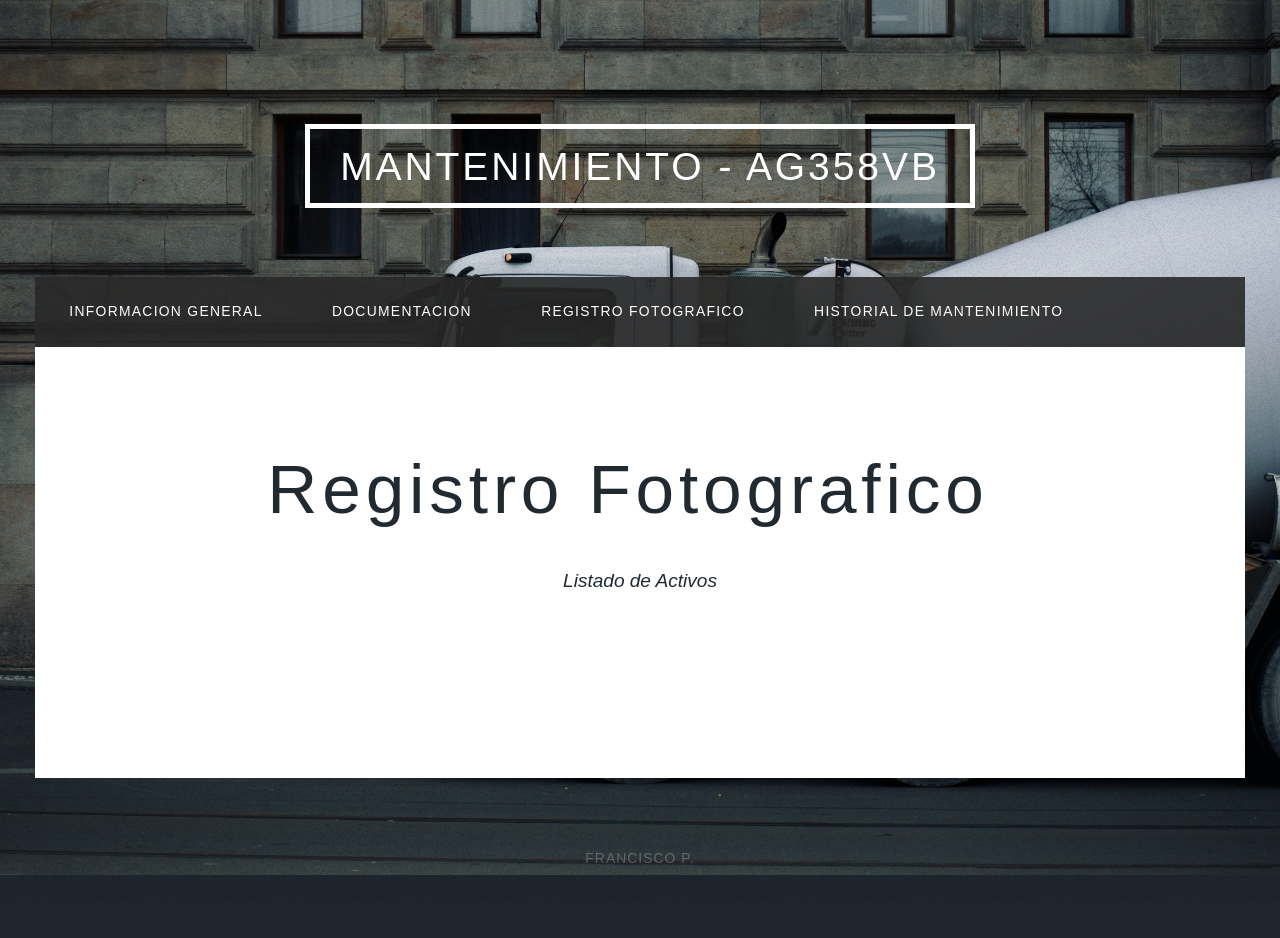
<file: registro-fotografico.html>
<!DOCTYPE html><html lang="es"><head><meta charset="utf-8"><meta http-equiv="X-UA-Compatible" content="IE=edge"><meta name="viewport" content="width=device-width,initial-scale=1,user-scalable=no"><title>Registro Fotografico  - Mantenimiento - AG358VB</title><meta name="description" content=" "><meta name="generator" content="Publii Open-Source CMS for Static Site"><link rel="canonical" href="https://fran1997-peri.github.io/FranProyectos/registro-fotografico.html"><link rel="alternate" type="application/atom+xml" href="https://fran1997-peri.github.io/FranProyectos/feed.xml" title="Mantenimiento - AG358VB - RSS"><link rel="alternate" type="application/json" href="https://fran1997-peri.github.io/FranProyectos/feed.json" title="Mantenimiento - AG358VB - JSON"><meta property="og:title" content="Registro Fotografico "><meta property="og:site_name" content="Mantenimiento - AG358VB"><meta property="og:description" content=" "><meta property="og:url" content="https://fran1997-peri.github.io/FranProyectos/registro-fotografico.html"><meta property="og:type" content="article"><link rel="stylesheet" href="https://fran1997-peri.github.io/FranProyectos/assets/css/fontawesome-all.min.css?v=85514f933f9e0b82460af63f1a403fa5"><link rel="stylesheet" href="https://fran1997-peri.github.io/FranProyectos/assets/css/style.css?v=e91178180b0d3d759902fe7993059d48"><noscript><link rel="stylesheet" href="https://fran1997-peri.github.io/FranProyectos/assets/css/noscript.css?v=efa867a99f5064d6729e4dc2008ad50b"></noscript><script type="application/ld+json">{"@context":"http://schema.org","@type":"Article","mainEntityOfPage":{"@type":"WebPage","@id":"https://fran1997-peri.github.io/FranProyectos/registro-fotografico.html"},"headline":"Registro Fotografico ","datePublished":"2026-06-30T22:03-03:00","dateModified":"2026-07-02T20:34-03:00","description":" ","author":{"@type":"Person","name":"Francisco","url":"https://fran1997-peri.github.io/FranProyectos/authors/francisco/"},"publisher":{"@type":"Organization","name":"Francisco"}}</script><style>#wrapper > .bg {
               background-image: url(https://fran1997-peri.github.io/FranProyectos/assets/images/overlay.png), linear-gradient(0deg, rgba(0, 0, 0, 0.1), rgba(0, 0, 0, 0.1)), url(https://fran1997-peri.github.io/FranProyectos/media/website/floris-andrea-hHM5E1UFagI-unsplash-1-2.jpg);
           }</style><noscript><style>img[loading] {
                    opacity: 1;
                }</style></noscript></head><body class="is-preload page-template"><div id="wrapper"><header id="header"><a class="logo" href="https://fran1997-peri.github.io/FranProyectos/">Mantenimiento - AG358VB</a></header><nav id="nav"><ul class="links"><li><a href="https://fran1997-peri.github.io/FranProyectos/listado-de-activos.html" target="_self">Informacion General</a></li><li><a href="https://fran1997-peri.github.io/FranProyectos/contactos-de-emergencia.html" target="_self">Documentacion</a></li><li><a href="https://fran1997-peri.github.io/FranProyectos/tags/registro-fotografico/" target="_self">Registro Fotografico</a></li><li><a href="https://fran1997-peri.github.io/FranProyectos/historial-de-mantenimiento.html" target="_self">Historial de Mantenimiento</a></li></ul></nav><main id="main"><article class="post"><header class="major"><h1>Registro Fotografico </h1><p class="post__inner">Listado de Activos</p></header><div class="post__inner post__entry"><div data-is-empty="true" data-translation="Add images" data-columns="3"> </div></div></article></main><footer id="copyright"><ul><li>Francisco P.</li></ul></footer></div><script src="https://fran1997-peri.github.io/FranProyectos/assets/js/jquery.min.js?v=c9771cc3e90e18f5336eedbd0fffb2cf"></script><script src="https://fran1997-peri.github.io/FranProyectos/assets/js/jquery.scrollex.min.js?v=f89065e3d988006af9791b44561d7c90"></script><script src="https://fran1997-peri.github.io/FranProyectos/assets/js/jquery.scrolly.min.js?v=1ed5a78bde1476875a40f6b9ff44fc14"></script><script src="https://fran1997-peri.github.io/FranProyectos/assets/js/browser.min.js?v=c07298dd19048a8a69ad97e754dfe8d0"></script><script src="https://fran1997-peri.github.io/FranProyectos/assets/js/breakpoints.min.js?v=81a479eb099e3b187613943b085923b8"></script><script src="https://fran1997-peri.github.io/FranProyectos/assets/js/util.min.js?v=4201a626f8c9b614a663b3a1d7d82615"></script><script src="https://fran1997-peri.github.io/FranProyectos/assets/js/main.min.js?v=56233c354bd814758be8bff42f7e13a5"></script><script>/*<![CDATA[*/var images=document.querySelectorAll("img[loading]");for(var i=0;i<images.length;i++){if(images[i].complete){images[i].classList.add("is-loaded")}else{images[i].addEventListener("load",function(){this.classList.add("is-loaded")},false)}};/*]]>*/</script></body></html>
</file>
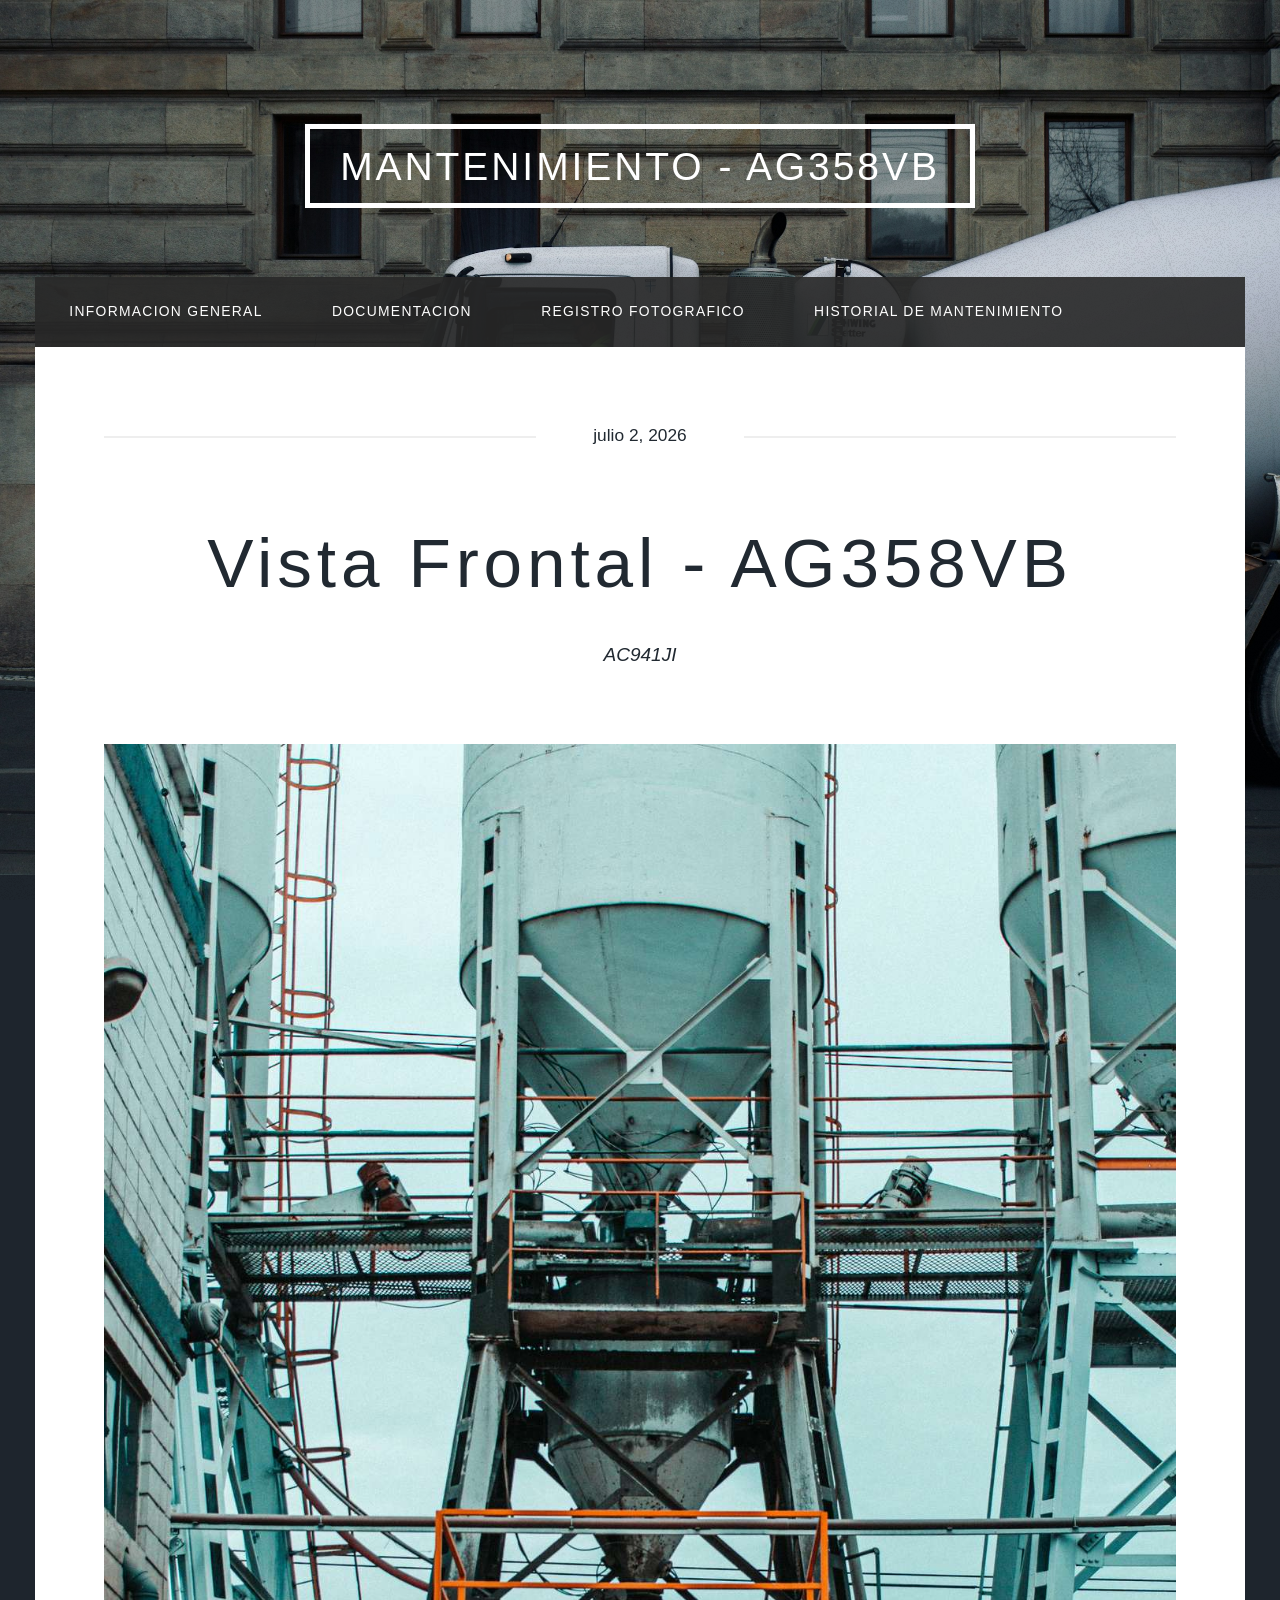
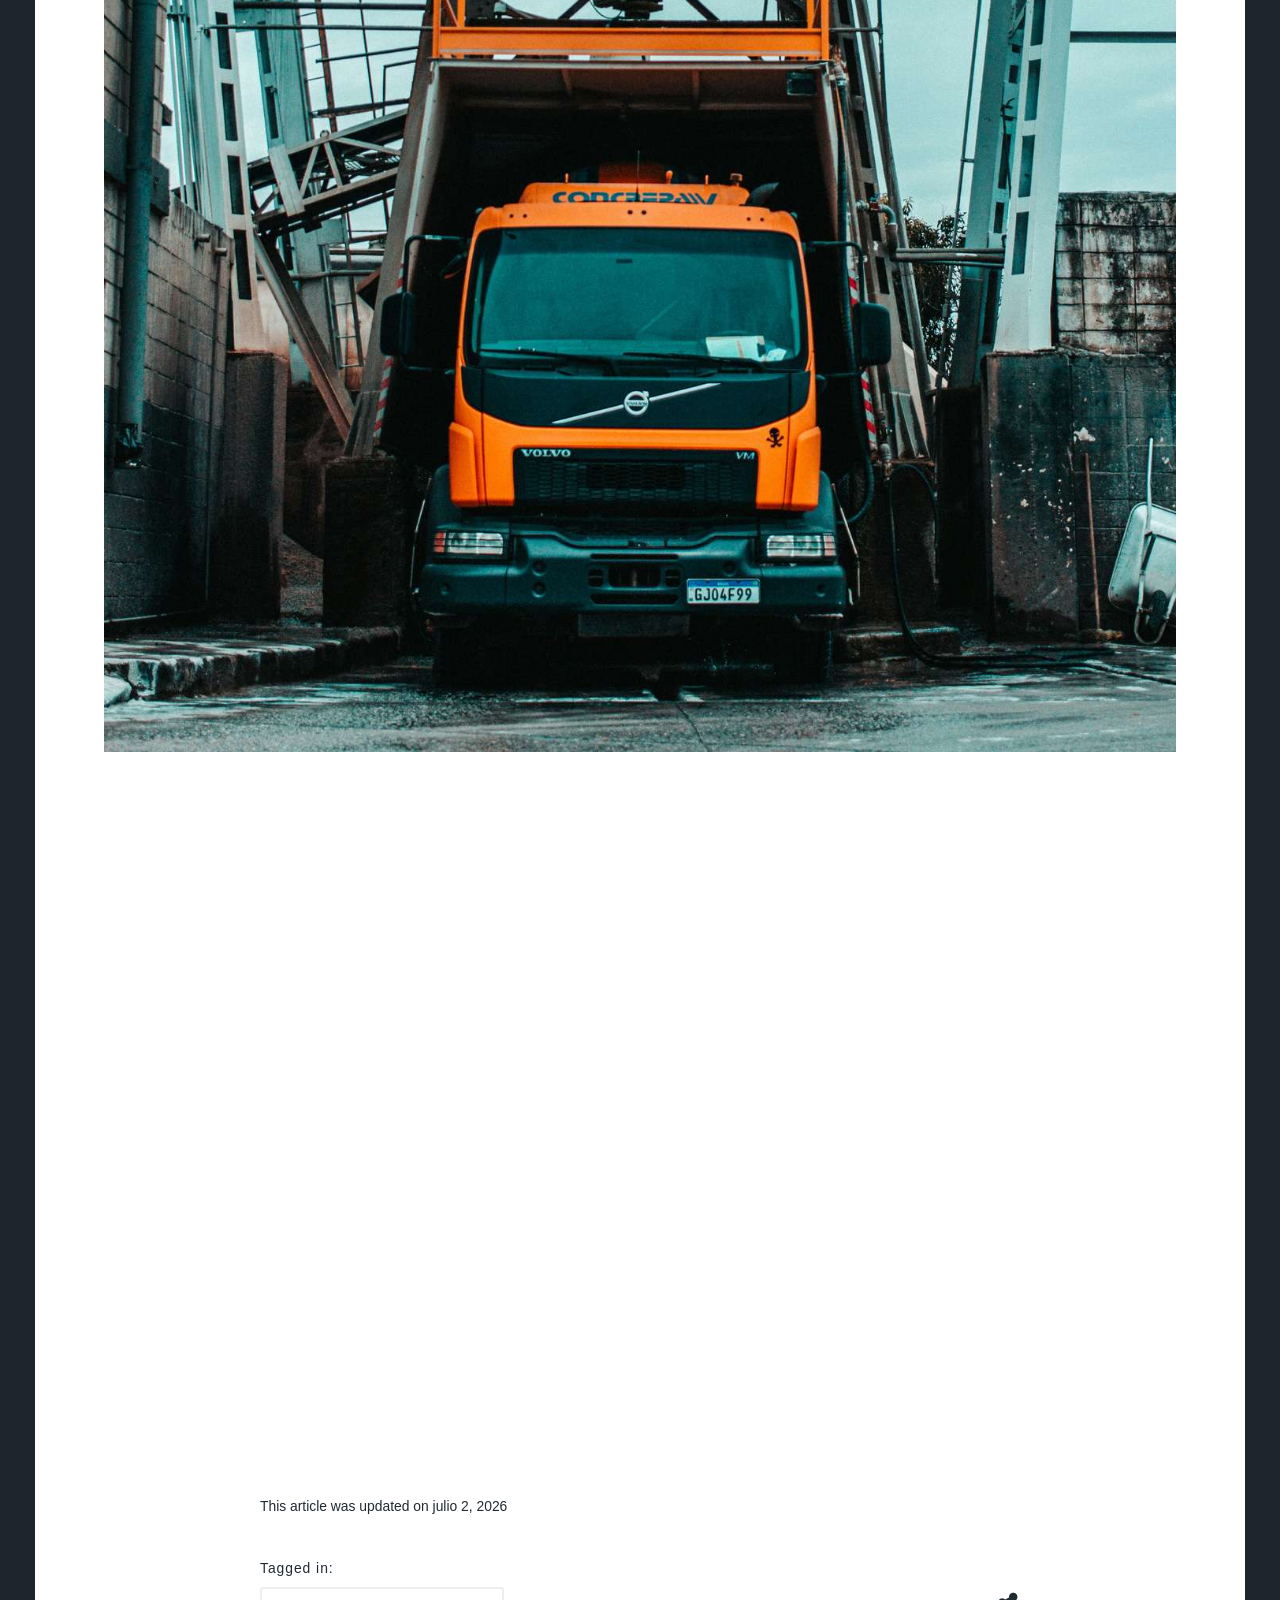
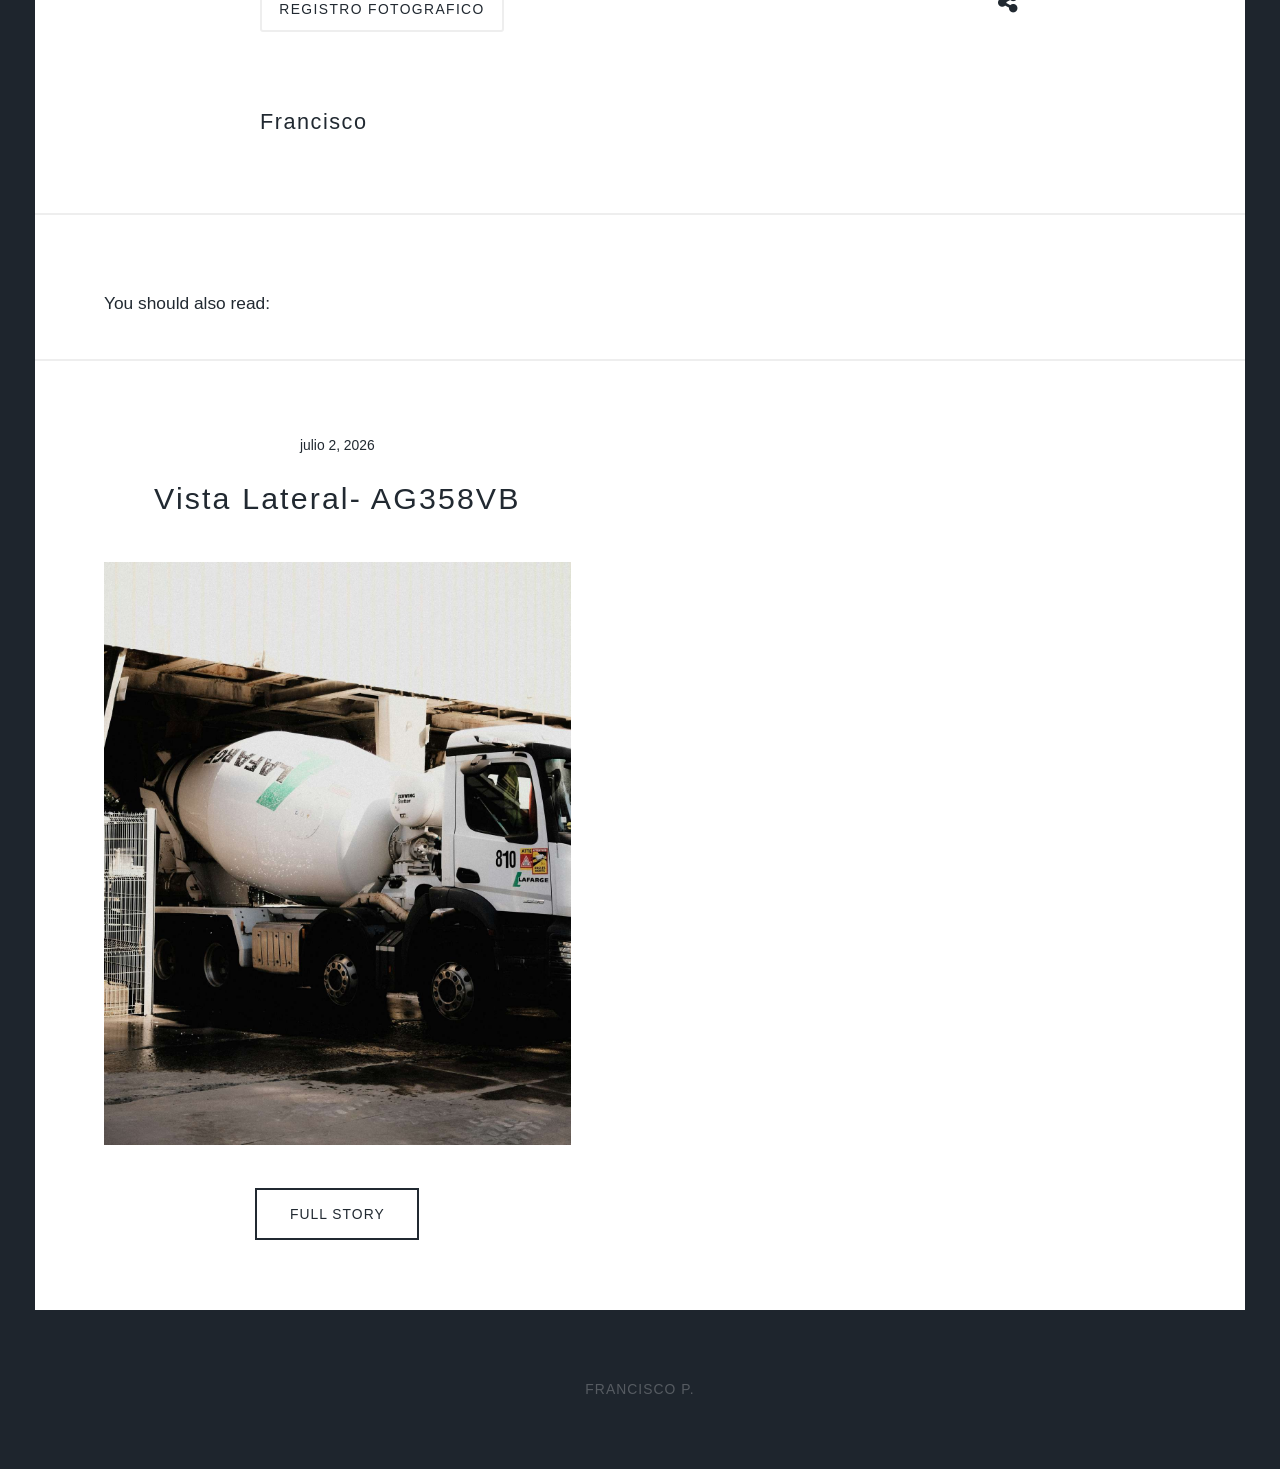
<file: vista-frontal-ag358vb.html>
<!DOCTYPE html><html lang="es"><head><meta charset="utf-8"><meta http-equiv="X-UA-Compatible" content="IE=edge"><meta name="viewport" content="width=device-width,initial-scale=1,user-scalable=no"><title>Vista Frontal - AG358VB - Mantenimiento - AG358VB</title><meta name="generator" content="Publii Open-Source CMS for Static Site"><link rel="canonical" href="https://fran1997-peri.github.io/FranProyectos/vista-frontal-ag358vb.html"><link rel="alternate" type="application/atom+xml" href="https://fran1997-peri.github.io/FranProyectos/feed.xml" title="Mantenimiento - AG358VB - RSS"><link rel="alternate" type="application/json" href="https://fran1997-peri.github.io/FranProyectos/feed.json" title="Mantenimiento - AG358VB - JSON"><meta property="og:title" content="Vista Frontal - AG358VB"><meta property="og:image" content="https://fran1997-peri.github.io/FranProyectos/media/posts/6/maick-maciel-rQ080h8jQIk-unsplash.jpg"><meta property="og:image:width" content="3456"><meta property="og:image:height" content="5184"><meta property="og:site_name" content="Mantenimiento - AG358VB"><meta property="og:description" content=""><meta property="og:url" content="https://fran1997-peri.github.io/FranProyectos/vista-frontal-ag358vb.html"><meta property="og:type" content="article"><link rel="stylesheet" href="https://fran1997-peri.github.io/FranProyectos/assets/css/fontawesome-all.min.css?v=85514f933f9e0b82460af63f1a403fa5"><link rel="stylesheet" href="https://fran1997-peri.github.io/FranProyectos/assets/css/style.css?v=e91178180b0d3d759902fe7993059d48"><noscript><link rel="stylesheet" href="https://fran1997-peri.github.io/FranProyectos/assets/css/noscript.css?v=efa867a99f5064d6729e4dc2008ad50b"></noscript><script type="application/ld+json">{"@context":"http://schema.org","@type":"Article","mainEntityOfPage":{"@type":"WebPage","@id":"https://fran1997-peri.github.io/FranProyectos/vista-frontal-ag358vb.html"},"headline":"Vista Frontal - AG358VB","datePublished":"2026-07-02T18:46-03:00","dateModified":"2026-07-02T20:42-03:00","image":{"@type":"ImageObject","url":"https://fran1997-peri.github.io/FranProyectos/media/posts/6/maick-maciel-rQ080h8jQIk-unsplash.jpg","height":5184,"width":3456},"description":"","author":{"@type":"Person","name":"Francisco","url":"https://fran1997-peri.github.io/FranProyectos/authors/francisco/"},"publisher":{"@type":"Organization","name":"Francisco"}}</script><style>#wrapper > .bg {
               background-image: url(https://fran1997-peri.github.io/FranProyectos/assets/images/overlay.png), linear-gradient(0deg, rgba(0, 0, 0, 0.1), rgba(0, 0, 0, 0.1)), url(https://fran1997-peri.github.io/FranProyectos/media/website/floris-andrea-hHM5E1UFagI-unsplash-1-2.jpg);
           }</style><noscript><style>img[loading] {
                    opacity: 1;
                }</style></noscript></head><body class="is-preload post-template"><div id="wrapper"><header id="header"><a class="logo" href="https://fran1997-peri.github.io/FranProyectos/">Mantenimiento - AG358VB</a></header><nav id="nav"><ul class="links"><li><a href="https://fran1997-peri.github.io/FranProyectos/listado-de-activos.html" target="_self">Informacion General</a></li><li><a href="https://fran1997-peri.github.io/FranProyectos/contactos-de-emergencia.html" target="_self">Documentacion</a></li><li><a href="https://fran1997-peri.github.io/FranProyectos/tags/registro-fotografico/" target="_self">Registro Fotografico</a></li><li><a href="https://fran1997-peri.github.io/FranProyectos/historial-de-mantenimiento.html" target="_self">Historial de Mantenimiento</a></li></ul></nav><main id="main"><article class="post"><header class="major"><time datetime="2026-07-02T18:46" class="date">julio 2, 2026</time><h1>Vista Frontal - AG358VB</h1><p class="post__inner">AC941JI</p></header><figure class="image main"><img src="https://fran1997-peri.github.io/FranProyectos/media/posts/6/maick-maciel-rQ080h8jQIk-unsplash.jpg" srcset="https://fran1997-peri.github.io/FranProyectos/media/posts/6/responsive/maick-maciel-rQ080h8jQIk-unsplash-xs.jpg 300w, https://fran1997-peri.github.io/FranProyectos/media/posts/6/responsive/maick-maciel-rQ080h8jQIk-unsplash-sm.jpg 480w, https://fran1997-peri.github.io/FranProyectos/media/posts/6/responsive/maick-maciel-rQ080h8jQIk-unsplash-md.jpg 768w, https://fran1997-peri.github.io/FranProyectos/media/posts/6/responsive/maick-maciel-rQ080h8jQIk-unsplash-lg.jpg 1024w, https://fran1997-peri.github.io/FranProyectos/media/posts/6/responsive/maick-maciel-rQ080h8jQIk-unsplash-xl.jpg 1360w" sizes="(max-width: 1360px) 100vw, 1360px" loading="lazy" height="5184" width="3456" alt="Julio 2026"></figure><div class="post__inner post__entry"><p> </p><p> </p><p> </p><p> </p><p> </p><p> </p><p> </p><p> </p><p> </p></div><footer class="post__inner post__footer"><p class="post__last-updated">This article was updated on julio 2, 2026</p><div class="post__share-tag-container"><div class="post__tag"><h3>Tagged in:</h3><ul><li><a href="https://fran1997-peri.github.io/FranProyectos/tags/registro-fotografico/">Registro Fotografico</a></li></ul></div><div class="post__share"><button class="post__share-button js-post__share-button icon" aria-label="Share button"><i class="fas fa-share-alt"></i></button><div class="post__share-popup js-post__share-popup"></div></div></div><div class="post__bio"><div><h3><a href="https://fran1997-peri.github.io/FranProyectos/authors/francisco/" class="invert" rel="author">Francisco</a></h3></div></div></footer></article><div><strong>You should also read:</strong></div><div class="posts"><article><header><time datetime="2026-07-02T20:27" class="date">julio 2, 2026</time><h2><a href="https://fran1997-peri.github.io/FranProyectos/vista-lateral-ag358vb.html">Vista Lateral- AG358VB</a></h2></header><a href="https://fran1997-peri.github.io/FranProyectos/vista-lateral-ag358vb.html" class="image fit"><img src="https://fran1997-peri.github.io/FranProyectos/media/posts/7/mathias-reding-ZpTRia997V4-unsplash.jpg" srcset="https://fran1997-peri.github.io/FranProyectos/media/posts/7/responsive/mathias-reding-ZpTRia997V4-unsplash-xs.jpg 300w, https://fran1997-peri.github.io/FranProyectos/media/posts/7/responsive/mathias-reding-ZpTRia997V4-unsplash-sm.jpg 480w, https://fran1997-peri.github.io/FranProyectos/media/posts/7/responsive/mathias-reding-ZpTRia997V4-unsplash-md.jpg 768w, https://fran1997-peri.github.io/FranProyectos/media/posts/7/responsive/mathias-reding-ZpTRia997V4-unsplash-lg.jpg 1024w, https://fran1997-peri.github.io/FranProyectos/media/posts/7/responsive/mathias-reding-ZpTRia997V4-unsplash-xl.jpg 1360w" sizes="(max-width: 1360px) 100vw, 1360px" loading="lazy" height="5200" width="4160" alt=""></a><p></p><ul class="actions special"><li><a href="https://fran1997-peri.github.io/FranProyectos/vista-lateral-ag358vb.html" class="button">Full Story</a></li></ul></article></div></main><footer id="copyright"><ul><li>Francisco P.</li></ul></footer></div><script src="https://fran1997-peri.github.io/FranProyectos/assets/js/jquery.min.js?v=c9771cc3e90e18f5336eedbd0fffb2cf"></script><script src="https://fran1997-peri.github.io/FranProyectos/assets/js/jquery.scrollex.min.js?v=f89065e3d988006af9791b44561d7c90"></script><script src="https://fran1997-peri.github.io/FranProyectos/assets/js/jquery.scrolly.min.js?v=1ed5a78bde1476875a40f6b9ff44fc14"></script><script src="https://fran1997-peri.github.io/FranProyectos/assets/js/browser.min.js?v=c07298dd19048a8a69ad97e754dfe8d0"></script><script src="https://fran1997-peri.github.io/FranProyectos/assets/js/breakpoints.min.js?v=81a479eb099e3b187613943b085923b8"></script><script src="https://fran1997-peri.github.io/FranProyectos/assets/js/util.min.js?v=4201a626f8c9b614a663b3a1d7d82615"></script><script src="https://fran1997-peri.github.io/FranProyectos/assets/js/main.min.js?v=56233c354bd814758be8bff42f7e13a5"></script><script>/*<![CDATA[*/var images=document.querySelectorAll("img[loading]");for(var i=0;i<images.length;i++){if(images[i].complete){images[i].classList.add("is-loaded")}else{images[i].addEventListener("load",function(){this.classList.add("is-loaded")},false)}};/*]]>*/</script></body></html>
</file>
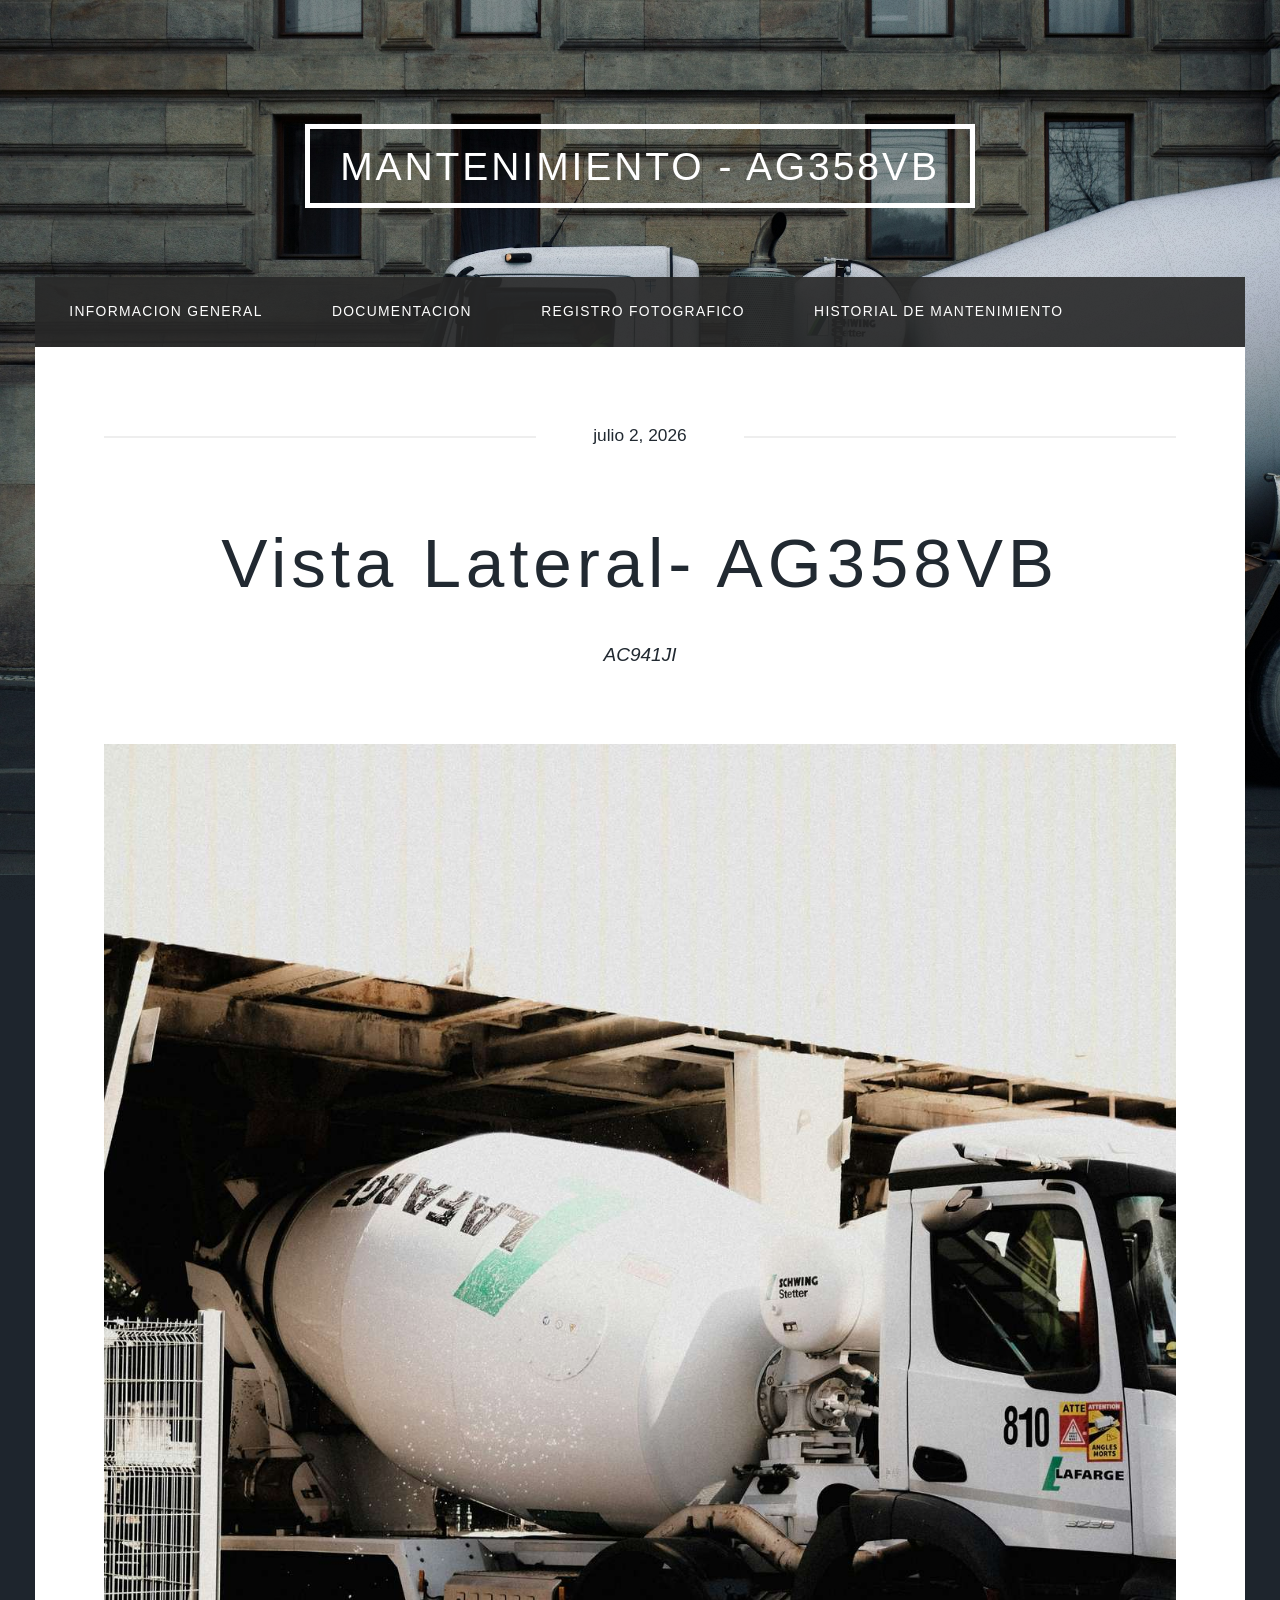
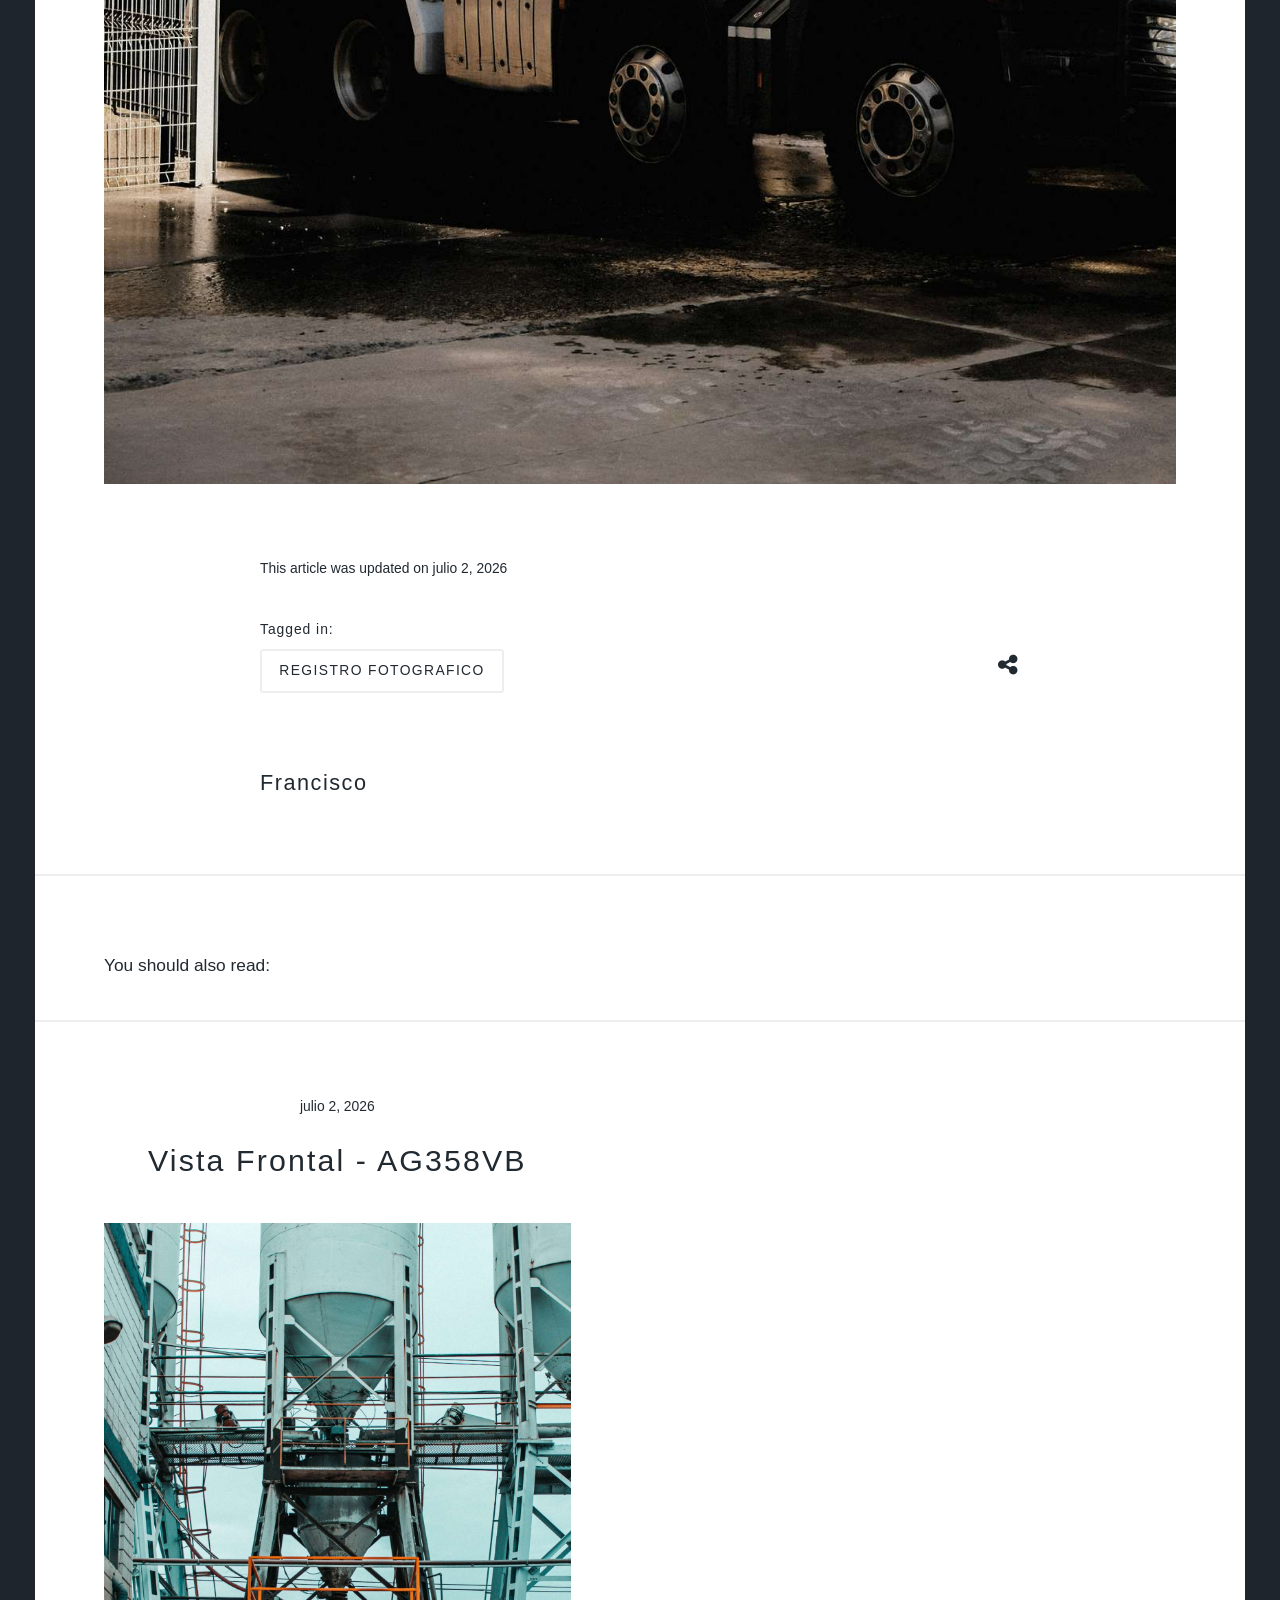
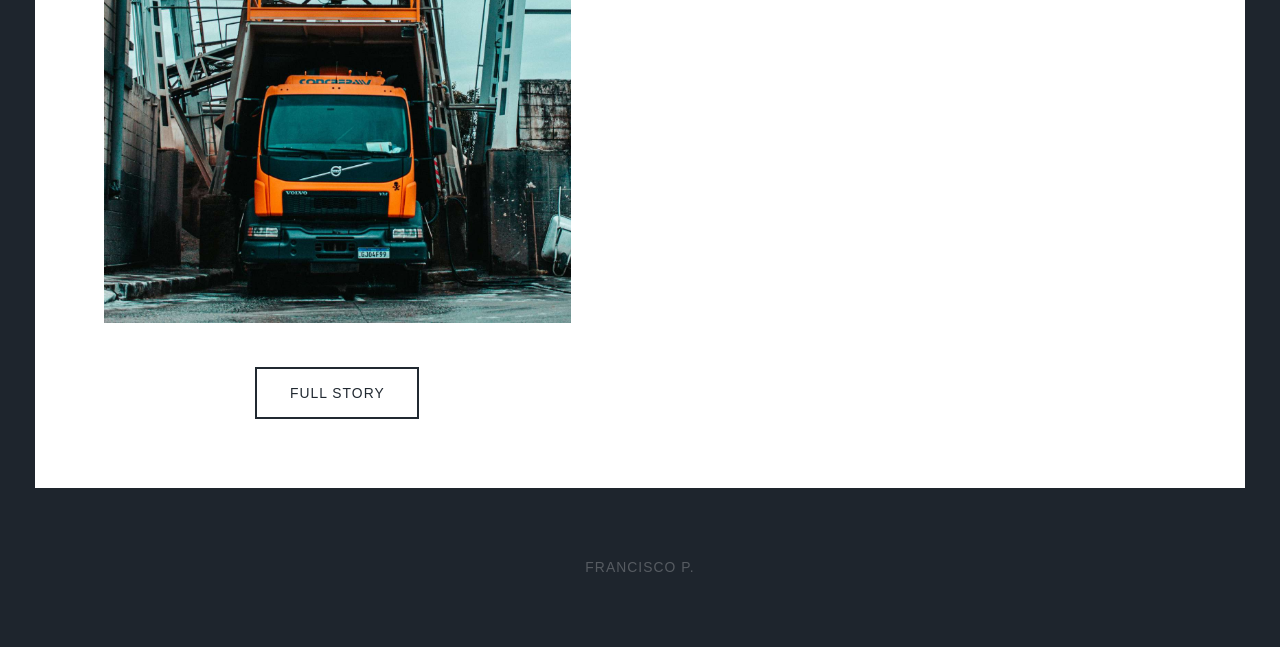
<file: vista-lateral-ag358vb.html>
<!DOCTYPE html><html lang="es"><head><meta charset="utf-8"><meta http-equiv="X-UA-Compatible" content="IE=edge"><meta name="viewport" content="width=device-width,initial-scale=1,user-scalable=no"><title>Vista Lateral- AG358VB - Mantenimiento - AG358VB</title><meta name="generator" content="Publii Open-Source CMS for Static Site"><link rel="canonical" href="https://fran1997-peri.github.io/FranProyectos/vista-lateral-ag358vb.html"><link rel="alternate" type="application/atom+xml" href="https://fran1997-peri.github.io/FranProyectos/feed.xml" title="Mantenimiento - AG358VB - RSS"><link rel="alternate" type="application/json" href="https://fran1997-peri.github.io/FranProyectos/feed.json" title="Mantenimiento - AG358VB - JSON"><meta property="og:title" content="Vista Lateral- AG358VB"><meta property="og:image" content="https://fran1997-peri.github.io/FranProyectos/media/posts/7/mathias-reding-ZpTRia997V4-unsplash.jpg"><meta property="og:image:width" content="4160"><meta property="og:image:height" content="5200"><meta property="og:site_name" content="Mantenimiento - AG358VB"><meta property="og:description" content=""><meta property="og:url" content="https://fran1997-peri.github.io/FranProyectos/vista-lateral-ag358vb.html"><meta property="og:type" content="article"><link rel="stylesheet" href="https://fran1997-peri.github.io/FranProyectos/assets/css/fontawesome-all.min.css?v=85514f933f9e0b82460af63f1a403fa5"><link rel="stylesheet" href="https://fran1997-peri.github.io/FranProyectos/assets/css/style.css?v=e91178180b0d3d759902fe7993059d48"><noscript><link rel="stylesheet" href="https://fran1997-peri.github.io/FranProyectos/assets/css/noscript.css?v=efa867a99f5064d6729e4dc2008ad50b"></noscript><script type="application/ld+json">{"@context":"http://schema.org","@type":"Article","mainEntityOfPage":{"@type":"WebPage","@id":"https://fran1997-peri.github.io/FranProyectos/vista-lateral-ag358vb.html"},"headline":"Vista Lateral- AG358VB","datePublished":"2026-07-02T20:27-03:00","dateModified":"2026-07-02T20:43-03:00","image":{"@type":"ImageObject","url":"https://fran1997-peri.github.io/FranProyectos/media/posts/7/mathias-reding-ZpTRia997V4-unsplash.jpg","height":5200,"width":4160},"description":"","author":{"@type":"Person","name":"Francisco","url":"https://fran1997-peri.github.io/FranProyectos/authors/francisco/"},"publisher":{"@type":"Organization","name":"Francisco"}}</script><style>#wrapper > .bg {
               background-image: url(https://fran1997-peri.github.io/FranProyectos/assets/images/overlay.png), linear-gradient(0deg, rgba(0, 0, 0, 0.1), rgba(0, 0, 0, 0.1)), url(https://fran1997-peri.github.io/FranProyectos/media/website/floris-andrea-hHM5E1UFagI-unsplash-1-2.jpg);
           }</style><noscript><style>img[loading] {
                    opacity: 1;
                }</style></noscript></head><body class="is-preload post-template"><div id="wrapper"><header id="header"><a class="logo" href="https://fran1997-peri.github.io/FranProyectos/">Mantenimiento - AG358VB</a></header><nav id="nav"><ul class="links"><li><a href="https://fran1997-peri.github.io/FranProyectos/listado-de-activos.html" target="_self">Informacion General</a></li><li><a href="https://fran1997-peri.github.io/FranProyectos/contactos-de-emergencia.html" target="_self">Documentacion</a></li><li><a href="https://fran1997-peri.github.io/FranProyectos/tags/registro-fotografico/" target="_self">Registro Fotografico</a></li><li><a href="https://fran1997-peri.github.io/FranProyectos/historial-de-mantenimiento.html" target="_self">Historial de Mantenimiento</a></li></ul></nav><main id="main"><article class="post"><header class="major"><time datetime="2026-07-02T20:27" class="date">julio 2, 2026</time><h1>Vista Lateral- AG358VB</h1><p class="post__inner">AC941JI</p></header><figure class="image main"><img src="https://fran1997-peri.github.io/FranProyectos/media/posts/7/mathias-reding-ZpTRia997V4-unsplash.jpg" srcset="https://fran1997-peri.github.io/FranProyectos/media/posts/7/responsive/mathias-reding-ZpTRia997V4-unsplash-xs.jpg 300w, https://fran1997-peri.github.io/FranProyectos/media/posts/7/responsive/mathias-reding-ZpTRia997V4-unsplash-sm.jpg 480w, https://fran1997-peri.github.io/FranProyectos/media/posts/7/responsive/mathias-reding-ZpTRia997V4-unsplash-md.jpg 768w, https://fran1997-peri.github.io/FranProyectos/media/posts/7/responsive/mathias-reding-ZpTRia997V4-unsplash-lg.jpg 1024w, https://fran1997-peri.github.io/FranProyectos/media/posts/7/responsive/mathias-reding-ZpTRia997V4-unsplash-xl.jpg 1360w" sizes="(max-width: 1360px) 100vw, 1360px" loading="lazy" height="5200" width="4160" alt=""></figure><div class="post__inner post__entry"></div><footer class="post__inner post__footer"><p class="post__last-updated">This article was updated on julio 2, 2026</p><div class="post__share-tag-container"><div class="post__tag"><h3>Tagged in:</h3><ul><li><a href="https://fran1997-peri.github.io/FranProyectos/tags/registro-fotografico/">Registro Fotografico</a></li></ul></div><div class="post__share"><button class="post__share-button js-post__share-button icon" aria-label="Share button"><i class="fas fa-share-alt"></i></button><div class="post__share-popup js-post__share-popup"></div></div></div><div class="post__bio"><div><h3><a href="https://fran1997-peri.github.io/FranProyectos/authors/francisco/" class="invert" rel="author">Francisco</a></h3></div></div></footer></article><div><strong>You should also read:</strong></div><div class="posts"><article><header><time datetime="2026-07-02T18:46" class="date">julio 2, 2026</time><h2><a href="https://fran1997-peri.github.io/FranProyectos/vista-frontal-ag358vb.html">Vista Frontal - AG358VB</a></h2></header><a href="https://fran1997-peri.github.io/FranProyectos/vista-frontal-ag358vb.html" class="image fit"><img src="https://fran1997-peri.github.io/FranProyectos/media/posts/6/maick-maciel-rQ080h8jQIk-unsplash.jpg" srcset="https://fran1997-peri.github.io/FranProyectos/media/posts/6/responsive/maick-maciel-rQ080h8jQIk-unsplash-xs.jpg 300w, https://fran1997-peri.github.io/FranProyectos/media/posts/6/responsive/maick-maciel-rQ080h8jQIk-unsplash-sm.jpg 480w, https://fran1997-peri.github.io/FranProyectos/media/posts/6/responsive/maick-maciel-rQ080h8jQIk-unsplash-md.jpg 768w, https://fran1997-peri.github.io/FranProyectos/media/posts/6/responsive/maick-maciel-rQ080h8jQIk-unsplash-lg.jpg 1024w, https://fran1997-peri.github.io/FranProyectos/media/posts/6/responsive/maick-maciel-rQ080h8jQIk-unsplash-xl.jpg 1360w" sizes="(max-width: 1360px) 100vw, 1360px" loading="lazy" height="5184" width="3456" alt="Julio 2026"></a><p></p><ul class="actions special"><li><a href="https://fran1997-peri.github.io/FranProyectos/vista-frontal-ag358vb.html" class="button">Full Story</a></li></ul></article></div></main><footer id="copyright"><ul><li>Francisco P.</li></ul></footer></div><script src="https://fran1997-peri.github.io/FranProyectos/assets/js/jquery.min.js?v=c9771cc3e90e18f5336eedbd0fffb2cf"></script><script src="https://fran1997-peri.github.io/FranProyectos/assets/js/jquery.scrollex.min.js?v=f89065e3d988006af9791b44561d7c90"></script><script src="https://fran1997-peri.github.io/FranProyectos/assets/js/jquery.scrolly.min.js?v=1ed5a78bde1476875a40f6b9ff44fc14"></script><script src="https://fran1997-peri.github.io/FranProyectos/assets/js/browser.min.js?v=c07298dd19048a8a69ad97e754dfe8d0"></script><script src="https://fran1997-peri.github.io/FranProyectos/assets/js/breakpoints.min.js?v=81a479eb099e3b187613943b085923b8"></script><script src="https://fran1997-peri.github.io/FranProyectos/assets/js/util.min.js?v=4201a626f8c9b614a663b3a1d7d82615"></script><script src="https://fran1997-peri.github.io/FranProyectos/assets/js/main.min.js?v=56233c354bd814758be8bff42f7e13a5"></script><script>/*<![CDATA[*/var images=document.querySelectorAll("img[loading]");for(var i=0;i<images.length;i++){if(images[i].complete){images[i].classList.add("is-loaded")}else{images[i].addEventListener("load",function(){this.classList.add("is-loaded")},false)}};/*]]>*/</script></body></html>
</file>
